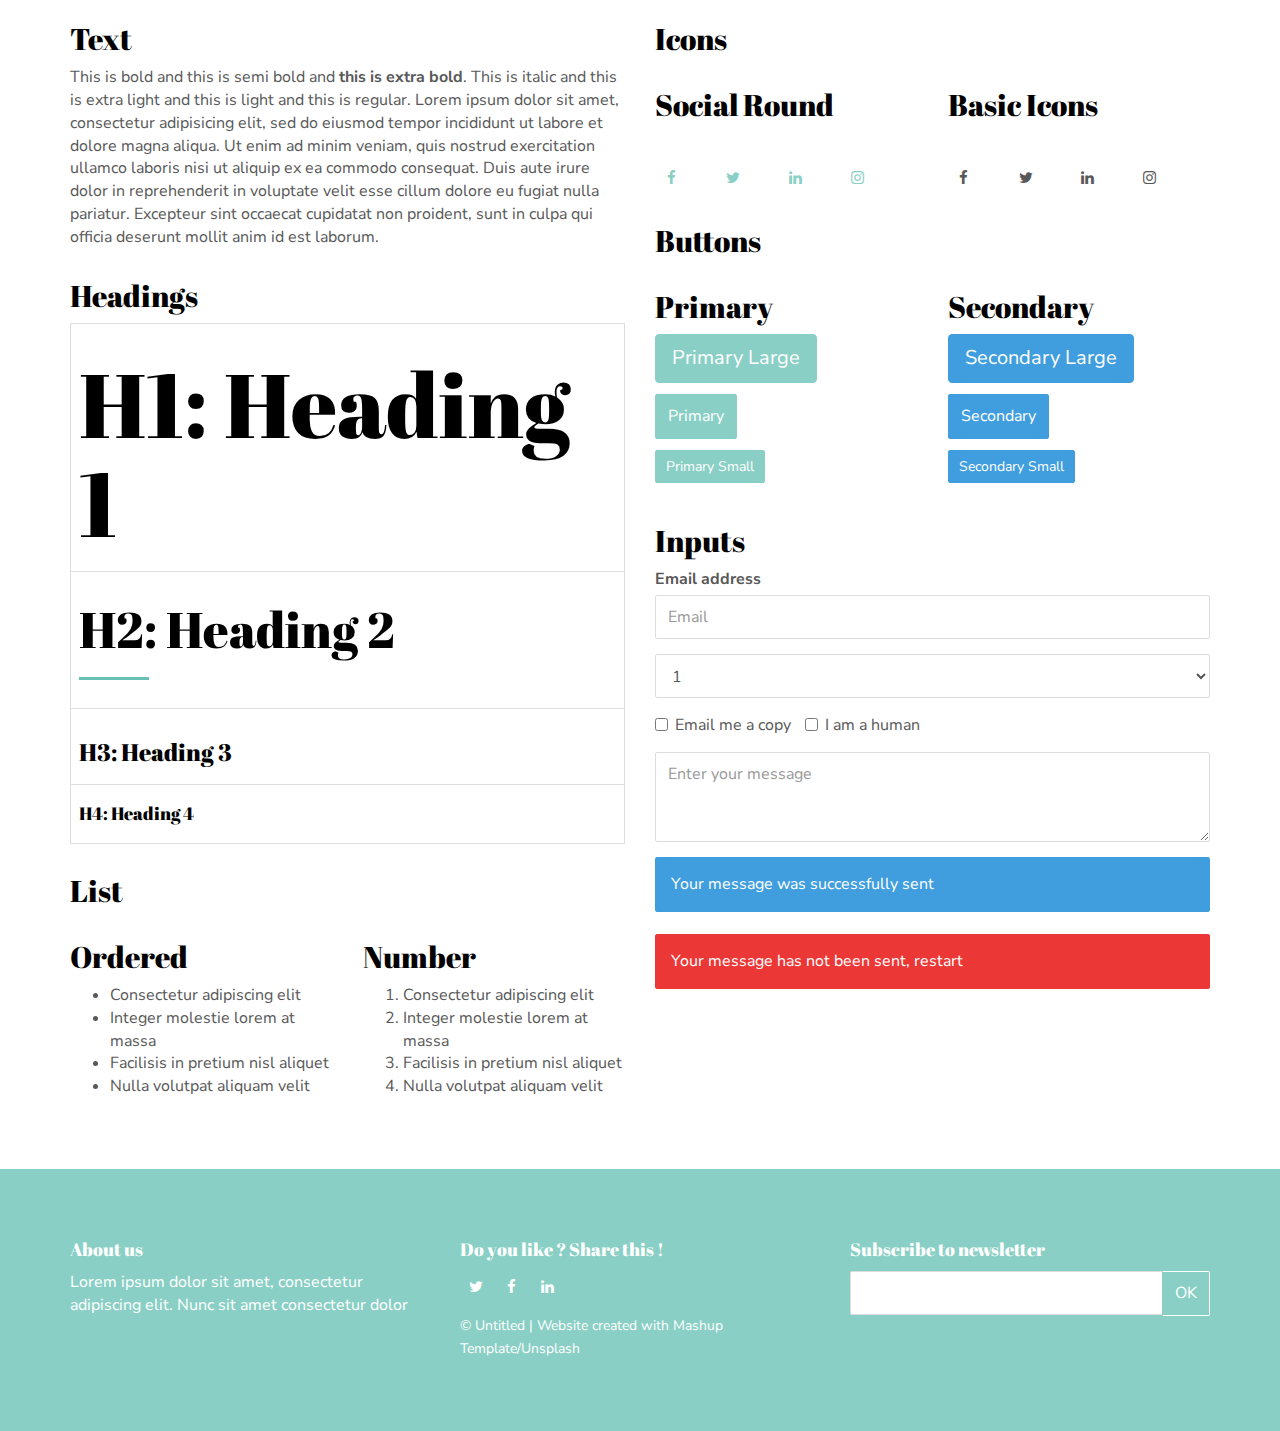
<file: components.html>
<!DOCTYPE html>
<html lang="en">

<head>
  <meta charset="UTF-8">
  <meta content="IE=edge" http-equiv="X-UA-Compatible">
  <meta content="width=device-width,initial-scale=1" name="viewport">
  <meta content="description" name="description">
  <meta name="google" content="notranslate" />
  <meta content="Mashup templates have been developped by Orson.io team" name="author">

  <!-- Disable tap highlight on IE -->
  <meta name="msapplication-tap-highlight" content="no">
  
  <link href="./assets/apple-touch-icon.png" rel="apple-touch-icon">
  <link href="./assets/favicon.ico" rel="icon">

  <title>Title page</title>  

<link href="./main.97292821.css" rel="stylesheet"></head>

<body>

 <!-- Add your content of header -->
<header>
  <nav class="navbar navbar-inverse navbar-fixed-top">
    <div class="container">
      <div class="navbar-header">
        <button type="button" class="navbar-toggle collapsed">
          <span class="sr-only">Toggle navigation</span>
          <span class="icon-bar"></span>
          <span class="icon-bar"></span>
          <span class="icon-bar"></span>
        </button>
      </div>

      <div class="navbar-collapse">
        <button type="button" class="close" aria-label="Close"><span aria-hidden="true">&times;</span></button>
        <ul class="nav navbar-nav navbar-right">
            <li><a href="./index.html#contact-section-container" title="" class="anchor-link">Contact Us</a></li>
            <li>
                <p>
                    <a href="./components.html" class="btn btn-default navbar-btn" >Components</a>
                </p>
            </li>


        </ul>

      </div>
    </div>
  </nav>
</header>



<!-- Add your site or app content here -->
  <div class="container">
    <div class="row">
      <div class="col-xs-12 col-md-6">

        <div class="template-example">
          <h2 class="template-title-example">Text</h2>
          <p>This is bold and this is semi bold and <b>this is extra bold</b>. This is italic and this is extra light and this is light
          and this is regular. Lorem ipsum dolor sit amet, consectetur adipisicing elit, sed do eiusmod
          tempor incididunt ut labore et dolore magna aliqua. Ut enim ad minim veniam,
          quis nostrud exercitation ullamco laboris nisi ut aliquip ex ea commodo
          consequat. Duis aute irure dolor in reprehenderit in voluptate velit esse
          cillum dolore eu fugiat nulla pariatur. Excepteur sint occaecat cupidatat non
          proident, sunt in culpa qui officia deserunt mollit anim id est laborum.
          </p>
        </div>

        <div class="template-example">
          <h2 class="template-title-example">Headings</h2>
          
          <table class="table table-bordered">
            <tr><td><h1>H1: Heading 1</h1></td></tr>
            <tr><td><h2>H2: Heading 2</h2></td></tr>
            <tr><td><h3>H3: Heading 3</h3></td></tr>
            <tr><td><h4>H4: Heading 4</h4></td></tr>
          </table>
        </div>

        <div class="template-example">
          <h2 class="template-title-example">List</h2>
          <div class="row">
            <div class="col-md-6">
              <h3 class="template-title-example">Ordered</h3>
              <ul>
                <li>Consectetur adipiscing elit</li>
                <li>Integer molestie lorem at massa</li>
                <li>Facilisis in pretium nisl aliquet</li>
                <li>Nulla volutpat aliquam velit</li>
              </ul>
            </div>
            <div class="col-md-6">
              <h3 class="template-title-example">Number</h3>
              <ol>
                <li>Consectetur adipiscing elit</li>
                <li>Integer molestie lorem at massa</li>
                <li>Facilisis in pretium nisl aliquet</li>
                <li>Nulla volutpat aliquam velit</li>
              </ol>
            </div>
          </div>
        </div>

        
      </div>

      <div class="col-xs-12 col-md-6">
        <div class="template-example">
          <h2 class="template-title-example">Icons</h2>
          
          <div class="row">
            <div class="col-md-6">
              <h3 class="template-title-example">Social Round</h2>
              <ul class="list-icons">
                <li>
                  <a href="" class="social-round-icon fa-icon">
                    <i class="fa fa-facebook"></i>
                  </a>
                </li>
                <li>
                  <a href="" class="social-round-icon fa-icon">
                    <i class="fa fa-twitter"></i>
                  </a>
                </li>
                <li>
                  <a href="" class="social-round-icon fa-icon">
                    <i class="fa fa-linkedin"></i>
                  </a>
                </li>
                <li>
                  <a href="" class="social-round-icon fa-icon">
                    <i class="fa fa-instagram"></i>
                  </a>
                </li>
              </ul>
            </div>
            <div class="col-md-6">
               <h3 class="template-title-example">Basic Icons</h2>
                <ul class="list-icons">
                  <li>
                    <span class="fa-icon">
                      <i class="fa fa-facebook"></i>
                    </span>
                  </li>
                  <li>
                    <span class="fa-icon">
                      <i class="fa fa-twitter"></i>
                    </span>
                  </li>
                  <li>
                    <span class="fa-icon">
                      <i class="fa fa-linkedin"></i>
                    </span>
                  </li>
                  <li>
                    <span class="fa-icon">
                      <i class="fa fa-instagram"></i>
                    </span>
                  </li>
                </ul>
            </div>
          </div>
        </div>

        <div class="template-example">
          <h2 class="template-title-example">Buttons</h2>
          <div class="row">
            <div class="col-md-6">
              <h3 class="template-title-example">Primary</h2>
              <div class="row">
                  <div class="col-md-6">
                  <p><a href="" class="btn btn-primary btn-lg">Primary Large</a></p>
                  <p><a href="" class="btn btn-primary">Primary </a></p>
                  <p><a href="" class="btn btn-primary btn-sm">Primary Small</a></p>
                </div>
              </div>

            </div>

            <div class="col-md-6">
              <h3 class="template-title-example">Secondary</h2>
              <div class="row">
                  <div class="col-md-6">
                  <p><a href="" class="btn btn-info btn-lg">Secondary Large</a></p>
                  <p><a href="" class="btn btn-info">Secondary </a></p>
                  <p><a href="" class="btn btn-info btn-sm">Secondary Small</a></p>
                </div>
              </div>
            </div>
          </div>
        </div>
        
        <div class="template-example">
          <h2 class="template-title-example">Inputs</h2>

            <div class="form-group">
              <label for="exampleInputEmail1">Email address</label>
              <input type="email" class="form-control" id="exampleInputEmail1" placeholder="Email">
            </div>

            <div class="form-group">
              <select class="form-control">
                <option>1</option>
                <option>2</option>
                <option>3</option>
                <option>4</option>
                <option>5</option>
              </select>
            </div>

            <div class="form-group">
              <label class="checkbox-inline">
                <input 
                type="checkbox" id="inlineCheckbox1" value="option1"> Email me a copy
              </label>
              <label class="checkbox-inline">
                <input type="checkbox" id="inlineCheckbox2" value="option2"> I am a human
              </label>
            </div>

            <div class="form-group">
              <textarea class="form-control" rows="3" placeholder="Enter your message"></textarea>
            </div>
            
            <div class="alert alert-success" role="alert">Your message was successfully sent</div>
            <div class="alert alert-danger" role="alert">Your message has not been sent, restart</div>
        </div>




      </div>
    </div>
  </div>

<footer class="footer-container white-text-container">
    <div class="container">
        <div class="row">
                <div class="col-md-4">
                    <h4>About us</h4>
                    <p>Lorem ipsum dolor sit amet, consectetur adipiscing elit. Nunc sit amet consectetur dolor</p>
                </div>

                <div class="col-md-4">
                    <h4>Do you like ? Share this !</h4>
                    <div>
                        <p>
                            <a href="https://www.twitter.com" class="fa-icon" title="">
                        <i class="fa fa-twitter" aria-hidden="true"></i>
                        </a>
                            <a href="https://www.facebook.com" class="fa-icon" title="">
                                <i class="fa fa-facebook" aria-hidden="true"></i>
                            </a>
                            <a href="https://www.linkedin.com" class="fa-icon" title="">
                                <i class="fa fa-linkedin" aria-hidden="true"></i>
                            </a>
                        </p>
                    </div>
                    <div>
                        <p><small>© Untitled | Website created with <a href="http://www.mashup-template.com/" title="Create website with free html template">Mashup Template</a>/<a href="https://www.unsplash.com/" title="Beautiful Free Images">Unsplash</a></small></p>
                    </div>

                </div>

                <div class="col-md-4">
                        
                    <h4>Subscribe to newsletter</h4>
                    
                    <div class="form-group">
                        <div class="input-group">
                            <input type="text" class="form-control footer-input-text">
                            <div class="input-group-btn">
                                <button type="button" class="btn btn-default btn-newsletter ">OK</button>
                            </div>
                        </div>
                        
                        
                    </div>
                </div>
        </div>
    </div>
</footer>

<script>
document.addEventListener("DOMContentLoaded", function (event) {
  navbarToggleSidebar();
});
</script>
<script type="text/javascript" src="./main.faaf51f9.js"></script>
</file>
<file: main.97292821.css>
@import url(https://fonts.googleapis.com/css?family=Abril+Fatface|Lato|Nunito+Sans:400,600);
@import url(https://maxcdn.bootstrapcdn.com/font-awesome/4.7.0/css/font-awesome.min.css);
/*!
 * Bootstrap v3.3.7 (http://getbootstrap.com)
 * Copyright 2011-2016 Twitter, Inc.
 * Licensed under MIT (https://github.com/twbs/bootstrap/blob/master/LICENSE)
 */

/*! normalize.css v3.0.3 | MIT License | github.com/necolas/normalize.css */

html {
    font-family: sans-serif;
    -ms-text-size-adjust: 100%;
    -webkit-text-size-adjust: 100%
}

body {
    margin: 0
}

article, aside, details, figcaption, figure, footer, header, hgroup, main, menu, nav, section, summary {
    display: block
}

audio, canvas, progress, video {
    display: inline-block;
    vertical-align: baseline
}

audio:not([controls]) {
    display: none;
    height: 0
}

[hidden], template {
    display: none
}

a {
    background-color: transparent
}

a:active, a:hover {
    outline: 0
}

abbr[title] {
    border-bottom: 1px dotted
}

b, strong {
    font-weight: 700
}

dfn {
    font-style: italic
}

h1 {
    font-size: 2em;
    margin: .67em 0
}

mark {
    background: #ff0;
    color: #000
}

small {
    font-size: 80%
}

sub, sup {
    font-size: 75%;
    line-height: 0;
    position: relative;
    vertical-align: baseline
}

sup {
    top: -.5em
}

sub {
    bottom: -.25em
}

img {
    border: 0
}

svg:not(:root) {
    overflow: hidden
}

figure {
    margin: 1em 40px
}

hr {
    box-sizing: content-box;
    height: 0
}

pre {
    overflow: auto
}

code, kbd, pre, samp {
    font-family: monospace, monospace;
    font-size: 1em
}

button, input, optgroup, select, textarea {
    color: inherit;
    font: inherit;
    margin: 0
}

button {
    overflow: visible
}

button, select {
    text-transform: none
}

button, html input[type=button], input[type=reset], input[type=submit] {
    -webkit-appearance: button;
    cursor: pointer
}

button[disabled], html input[disabled] {
    cursor: default
}

button::-moz-focus-inner, input::-moz-focus-inner {
    border: 0;
    padding: 0
}

input {
    line-height: normal
}

input[type=checkbox], input[type=radio] {
    box-sizing: border-box;
    padding: 0
}

input[type=number]::-webkit-inner-spin-button, input[type=number]::-webkit-outer-spin-button {
    height: auto
}

input[type=search] {
    -webkit-appearance: textfield;
    box-sizing: content-box
}

input[type=search]::-webkit-search-cancel-button, input[type=search]::-webkit-search-decoration {
    -webkit-appearance: none
}

fieldset {
    border: 1px solid silver;
    margin: 0 2px;
    padding: .35em .625em .75em
}

textarea {
    overflow: auto
}

optgroup {
    font-weight: 700
}

table {
    border-collapse: collapse;
    border-spacing: 0
}

td, th {
    padding: 0
}

/*! Source: https://github.com/h5bp/html5-boilerplate/blob/master/src/css/main.css */

@media print {
    *, :after, :before {
        background: transparent!important;
        color: #000!important;
        box-shadow: none!important;
        text-shadow: none!important
    }
    a, a:visited {
        text-decoration: underline
    }
    a[href]:after {
        content: " (" attr(href) ")"
    }
    abbr[title]:after {
        content: " (" attr(title) ")"
    }
    a[href^="#"]:after, a[href^="javascript:"]:after {
        content: ""
    }
    blockquote, pre {
        border: 1px solid #999;
        page-break-inside: avoid
    }
    thead {
        display: table-header-group
    }
    img, tr {
        page-break-inside: avoid
    }
    img {
        max-width: 100%!important
    }
    h2, h3, p {
        orphans: 3;
        widows: 3
    }
    h2, h3 {
        page-break-after: avoid
    }
    .navbar {
        display: none
    }
    .btn>.caret, .dropup>.btn>.caret {
        border-top-color: #000!important
    }
    .label {
        border: 1px solid #000
    }
    .table {
        border-collapse: collapse!important
    }
    .table td, .table th {
        background-color: #fff!important
    }
    .table-bordered td, .table-bordered th {
        border: 1px solid #ddd!important
    }
}

*, :after, :before {
    -webkit-box-sizing: border-box;
    -moz-box-sizing: border-box;
    box-sizing: border-box
}

html {
    font-size: 10px;
    -webkit-tap-highlight-color: transparent
}

body {
    font-family: Nunito Sans, Helvetica, Arial, sans-serif;
    font-size: 16px;
    line-height: 1.42857;
    color: #585858;
    background-color: #fff
}

button, input, select, textarea {
    font-family: inherit;
    font-size: inherit;
    line-height: inherit
}

a {
    color: #8acfc5;
    text-decoration: none
}

a:focus, a:hover {
    color: #54b9aa;
    text-decoration: underline
}

a:focus {
    outline: 5px auto -webkit-focus-ring-color;
    outline-offset: -2px
}

figure {
    margin: 0
}

img {
    vertical-align: middle
}

.img-responsive {
    display: block;
    max-width: 100%;
    height: auto
}

.img-rounded {
    border-radius: 4px
}

.img-thumbnail {
    padding: 4px;
    line-height: 1.42857;
    background-color: #fff;
    border: 1px solid #ddd;
    border-radius: 2px;
    -webkit-transition: all .2s ease-in-out;
    -o-transition: all .2s ease-in-out;
    transition: all .2s ease-in-out;
    display: inline-block;
    max-width: 100%;
    height: auto
}

.img-circle {
    border-radius: 50%
}

hr {
    margin-top: 22px;
    margin-bottom: 22px;
    border: 0;
    border-top: 1px solid #eee
}

.sr-only {
    position: absolute;
    width: 1px;
    height: 1px;
    margin: -1px;
    padding: 0;
    overflow: hidden;
    clip: rect(0, 0, 0, 0);
    border: 0
}

.sr-only-focusable:active, .sr-only-focusable:focus {
    position: static;
    width: auto;
    height: auto;
    margin: 0;
    overflow: visible;
    clip: auto
}

[role=button] {
    cursor: pointer
}

.h1, .h2, .h3, .h4, .h5, .h6, h1, h2, h3, h4, h5, h6 {
    font-family: Abril Fatface, Times New Roman, Times, serif;
    font-weight: 500;
    line-height: 1.1;
    color: #000
}

.h1 .small, .h1 small, .h2 .small, .h2 small, .h3 .small, .h3 small, .h4 .small, .h4 small, .h5 .small, .h5 small, .h6 .small, .h6 small, h1 .small, h1 small, h2 .small, h2 small, h3 .small, h3 small, h4 .small, h4 small, h5 .small, h5 small, h6 .small, h6 small {
    font-weight: 400;
    line-height: 1;
    color: #777
}

.h1, .h2, .h3, h1, h2, h3 {
    margin-top: 22px;
    margin-bottom: 11px
}

.h1 .small, .h1 small, .h2 .small, .h2 small, .h3 .small, .h3 small, h1 .small, h1 small, h2 .small, h2 small, h3 .small, h3 small {
    font-size: 65%
}

.h4, .h5, .h6, h4, h5, h6 {
    margin-top: 11px;
    margin-bottom: 11px
}

.h4 .small, .h4 small, .h5 .small, .h5 small, .h6 .small, .h6 small, h4 .small, h4 small, h5 .small, h5 small, h6 .small, h6 small {
    font-size: 75%
}

.h1, h1 {
    font-size: 90px
}

.h2, h2 {
    font-size: 50px
}

.h3, h3 {
    font-size: 24px
}

.h4, .h5, h4, h5 {
    font-size: 18px
}

.h6, h6 {
    font-size: 16px
}

p {
    margin: 0 0 11px
}

.lead {
    margin-bottom: 22px;
    font-size: 18px;
    font-weight: 300;
    line-height: 1.4
}

@media (min-width:768px) {
    .lead {
        font-size: 24px
    }
}

.small, small {
    font-size: 87%
}

.mark, mark {
    background-color: #fcf8e3;
    padding: .2em
}

.text-left {
    text-align: left
}

.text-right {
    text-align: right
}

.text-center {
    text-align: center
}

.text-justify {
    text-align: justify
}

.text-nowrap {
    white-space: nowrap
}

.text-lowercase {
    text-transform: lowercase
}

.initialism, .text-uppercase {
    text-transform: uppercase
}

.text-capitalize {
    text-transform: capitalize
}

.text-muted {
    color: #777
}

.text-primary {
    color: #8acfc5
}

a.text-primary:focus, a.text-primary:hover {
    color: #66c0b3
}

.text-success {
    color: #fff
}

a.text-success:focus, a.text-success:hover {
    color: #e6e6e6
}

.text-info {
    color: #31708f
}

a.text-info:focus, a.text-info:hover {
    color: #245269
}

.text-warning {
    color: #8a6d3b
}

a.text-warning:focus, a.text-warning:hover {
    color: #66512c
}

.text-danger {
    color: #fff
}

a.text-danger:focus, a.text-danger:hover {
    color: #e6e6e6
}

.bg-primary {
    color: #fff;
    background-color: #8acfc5
}

a.bg-primary:focus, a.bg-primary:hover {
    background-color: #66c0b3
}

.bg-success {
    background-color: #409ede
}

a.bg-success:focus, a.bg-success:hover {
    background-color: #2385c8
}

.bg-info {
    background-color: #d9edf7
}

a.bg-info:focus, a.bg-info:hover {
    background-color: #afd9ee
}

.bg-warning {
    background-color: #fcf8e3
}

a.bg-warning:focus, a.bg-warning:hover {
    background-color: #f7ecb5
}

.bg-danger {
    background-color: #ec3737
}

a.bg-danger:focus, a.bg-danger:hover {
    background-color: #db1515
}

.page-header {
    padding-bottom: 10px;
    margin: 44px 0 22px;
    border-bottom: 1px solid #eee
}

ol, ul {
    margin-top: 0;
    margin-bottom: 11px
}

ol ol, ol ul, ul ol, ul ul {
    margin-bottom: 0
}

.list-inline, .list-unstyled {
    padding-left: 0;
    list-style: none
}

.list-inline {
    margin-left: -5px
}

.list-inline>li {
    display: inline-block;
    padding-left: 5px;
    padding-right: 5px
}

dl {
    margin-top: 0;
    margin-bottom: 22px
}

dd, dt {
    line-height: 1.42857
}

dt {
    font-weight: 700
}

dd {
    margin-left: 0
}

.dl-horizontal dd:after, .dl-horizontal dd:before {
    content: " ";
    display: table
}

.dl-horizontal dd:after {
    clear: both
}

@media (min-width:768px) {
    .dl-horizontal dt {
        float: left;
        width: 160px;
        clear: left;
        text-align: right;
        overflow: hidden;
        text-overflow: ellipsis;
        white-space: nowrap
    }
    .dl-horizontal dd {
        margin-left: 180px
    }
}

abbr[data-original-title], abbr[title] {
    cursor: help;
    border-bottom: 1px dotted #777
}

.initialism {
    font-size: 90%
}

blockquote {
    padding: 11px 22px;
    margin: 0 0 22px;
    font-size: 20px;
    border-left: 5px solid #eee
}

blockquote ol:last-child, blockquote p:last-child, blockquote ul:last-child {
    margin-bottom: 0
}

blockquote .small, blockquote footer, blockquote small {
    display: block;
    font-size: 80%;
    line-height: 1.42857;
    color: #777
}

blockquote .small:before, blockquote footer:before, blockquote small:before {
    content: "\2014   \A0"
}

.blockquote-reverse, blockquote.pull-right {
    padding-right: 15px;
    padding-left: 0;
    border-right: 5px solid #eee;
    border-left: 0;
    text-align: right
}

.blockquote-reverse .small:before, .blockquote-reverse footer:before, .blockquote-reverse small:before, blockquote.pull-right .small:before, blockquote.pull-right footer:before, blockquote.pull-right small:before {
    content: ""
}

.blockquote-reverse .small:after, .blockquote-reverse footer:after, .blockquote-reverse small:after, blockquote.pull-right .small:after, blockquote.pull-right footer:after, blockquote.pull-right small:after {
    content: "\A0   \2014"
}

address {
    margin-bottom: 22px;
    font-style: normal;
    line-height: 1.42857
}

code, kbd, pre, samp {
    font-family: Menlo, Monaco, Consolas, Courier New, monospace
}

code {
    color: #c7254e;
    background-color: #f9f2f4
}

code, kbd {
    padding: 2px 4px;
    font-size: 90%;
    border-radius: 2px
}

kbd {
    color: #fff;
    background-color: #333;
    box-shadow: inset 0 -1px 0 rgba(0, 0, 0, .25)
}

kbd kbd {
    padding: 0;
    font-size: 100%;
    font-weight: 700;
    box-shadow: none
}

pre {
    display: block;
    padding: 10.5px;
    margin: 0 0 11px;
    font-size: 15px;
    line-height: 1.42857;
    word-break: break-all;
    word-wrap: break-word;
    color: #333;
    background-color: #f5f5f5;
    border: 1px solid #ccc;
    border-radius: 2px
}

pre code {
    padding: 0;
    font-size: inherit;
    color: inherit;
    white-space: pre-wrap;
    background-color: transparent;
    border-radius: 0
}

.pre-scrollable {
    max-height: 340px;
    overflow-y: scroll
}

.container {
    margin-right: auto;
    margin-left: auto;
    padding-left: 15px;
    padding-right: 15px
}

.container:after, .container:before {
    content: " ";
    display: table
}

.container:after {
    clear: both
}

@media (min-width:768px) {
    .container {
        width: 750px
    }
}

@media (min-width:992px) {
    .container {
        width: 970px
    }
}

@media (min-width:1200px) {
    .container {
        width: 1170px
    }
}

.container-fluid {
    margin-right: auto;
    margin-left: auto;
    padding-left: 15px;
    padding-right: 15px
}

.container-fluid:after, .container-fluid:before {
    content: " ";
    display: table
}

.container-fluid:after {
    clear: both
}

.row {
    margin-left: -15px;
    margin-right: -15px
}

.row:after, .row:before {
    content: " ";
    display: table
}

.row:after {
    clear: both
}

.col-lg-1, .col-lg-2, .col-lg-3, .col-lg-4, .col-lg-5, .col-lg-6, .col-lg-7, .col-lg-8, .col-lg-9, .col-lg-10, .col-lg-11, .col-lg-12, .col-md-1, .col-md-2, .col-md-3, .col-md-4, .col-md-5, .col-md-6, .col-md-7, .col-md-8, .col-md-9, .col-md-10, .col-md-11, .col-md-12, .col-sm-1, .col-sm-2, .col-sm-3, .col-sm-4, .col-sm-5, .col-sm-6, .col-sm-7, .col-sm-8, .col-sm-9, .col-sm-10, .col-sm-11, .col-sm-12, .col-xs-1, .col-xs-2, .col-xs-3, .col-xs-4, .col-xs-5, .col-xs-6, .col-xs-7, .col-xs-8, .col-xs-9, .col-xs-10, .col-xs-11, .col-xs-12 {
    position: relative;
    min-height: 1px;
    padding-left: 15px;
    padding-right: 15px
}

.col-xs-1, .col-xs-2, .col-xs-3, .col-xs-4, .col-xs-5, .col-xs-6, .col-xs-7, .col-xs-8, .col-xs-9, .col-xs-10, .col-xs-11, .col-xs-12 {
    float: left
}

.col-xs-1 {
    width: 8.33333%
}

.col-xs-2 {
    width: 16.66667%
}

.col-xs-3 {
    width: 25%
}

.col-xs-4 {
    width: 33.33333%
}

.col-xs-5 {
    width: 41.66667%
}

.col-xs-6 {
    width: 50%
}

.col-xs-7 {
    width: 58.33333%
}

.col-xs-8 {
    width: 66.66667%
}

.col-xs-9 {
    width: 75%
}

.col-xs-10 {
    width: 83.33333%
}

.col-xs-11 {
    width: 91.66667%
}

.col-xs-12 {
    width: 100%
}

.col-xs-pull-0 {
    right: auto
}

.col-xs-pull-1 {
    right: 8.33333%
}

.col-xs-pull-2 {
    right: 16.66667%
}

.col-xs-pull-3 {
    right: 25%
}

.col-xs-pull-4 {
    right: 33.33333%
}

.col-xs-pull-5 {
    right: 41.66667%
}

.col-xs-pull-6 {
    right: 50%
}

.col-xs-pull-7 {
    right: 58.33333%
}

.col-xs-pull-8 {
    right: 66.66667%
}

.col-xs-pull-9 {
    right: 75%
}

.col-xs-pull-10 {
    right: 83.33333%
}

.col-xs-pull-11 {
    right: 91.66667%
}

.col-xs-pull-12 {
    right: 100%
}

.col-xs-push-0 {
    left: auto
}

.col-xs-push-1 {
    left: 8.33333%
}

.col-xs-push-2 {
    left: 16.66667%
}

.col-xs-push-3 {
    left: 25%
}

.col-xs-push-4 {
    left: 33.33333%
}

.col-xs-push-5 {
    left: 41.66667%
}

.col-xs-push-6 {
    left: 50%
}

.col-xs-push-7 {
    left: 58.33333%
}

.col-xs-push-8 {
    left: 66.66667%
}

.col-xs-push-9 {
    left: 75%
}

.col-xs-push-10 {
    left: 83.33333%
}

.col-xs-push-11 {
    left: 91.66667%
}

.col-xs-push-12 {
    left: 100%
}

.col-xs-offset-0 {
    margin-left: 0
}

.col-xs-offset-1 {
    margin-left: 8.33333%
}

.col-xs-offset-2 {
    margin-left: 16.66667%
}

.col-xs-offset-3 {
    margin-left: 25%
}

.col-xs-offset-4 {
    margin-left: 33.33333%
}

.col-xs-offset-5 {
    margin-left: 41.66667%
}

.col-xs-offset-6 {
    margin-left: 50%
}

.col-xs-offset-7 {
    margin-left: 58.33333%
}

.col-xs-offset-8 {
    margin-left: 66.66667%
}

.col-xs-offset-9 {
    margin-left: 75%
}

.col-xs-offset-10 {
    margin-left: 83.33333%
}

.col-xs-offset-11 {
    margin-left: 91.66667%
}

.col-xs-offset-12 {
    margin-left: 100%
}

@media (min-width:768px) {
    .col-sm-1, .col-sm-2, .col-sm-3, .col-sm-4, .col-sm-5, .col-sm-6, .col-sm-7, .col-sm-8, .col-sm-9, .col-sm-10, .col-sm-11, .col-sm-12 {
        float: left
    }
    .col-sm-1 {
        width: 8.33333%
    }
    .col-sm-2 {
        width: 16.66667%
    }
    .col-sm-3 {
        width: 25%
    }
    .col-sm-4 {
        width: 33.33333%
    }
    .col-sm-5 {
        width: 41.66667%
    }
    .col-sm-6 {
        width: 50%
    }
    .col-sm-7 {
        width: 58.33333%
    }
    .col-sm-8 {
        width: 66.66667%
    }
    .col-sm-9 {
        width: 75%
    }
    .col-sm-10 {
        width: 83.33333%
    }
    .col-sm-11 {
        width: 91.66667%
    }
    .col-sm-12 {
        width: 100%
    }
    .col-sm-pull-0 {
        right: auto
    }
    .col-sm-pull-1 {
        right: 8.33333%
    }
    .col-sm-pull-2 {
        right: 16.66667%
    }
    .col-sm-pull-3 {
        right: 25%
    }
    .col-sm-pull-4 {
        right: 33.33333%
    }
    .col-sm-pull-5 {
        right: 41.66667%
    }
    .col-sm-pull-6 {
        right: 50%
    }
    .col-sm-pull-7 {
        right: 58.33333%
    }
    .col-sm-pull-8 {
        right: 66.66667%
    }
    .col-sm-pull-9 {
        right: 75%
    }
    .col-sm-pull-10 {
        right: 83.33333%
    }
    .col-sm-pull-11 {
        right: 91.66667%
    }
    .col-sm-pull-12 {
        right: 100%
    }
    .col-sm-push-0 {
        left: auto
    }
    .col-sm-push-1 {
        left: 8.33333%
    }
    .col-sm-push-2 {
        left: 16.66667%
    }
    .col-sm-push-3 {
        left: 25%
    }
    .col-sm-push-4 {
        left: 33.33333%
    }
    .col-sm-push-5 {
        left: 41.66667%
    }
    .col-sm-push-6 {
        left: 50%
    }
    .col-sm-push-7 {
        left: 58.33333%
    }
    .col-sm-push-8 {
        left: 66.66667%
    }
    .col-sm-push-9 {
        left: 75%
    }
    .col-sm-push-10 {
        left: 83.33333%
    }
    .col-sm-push-11 {
        left: 91.66667%
    }
    .col-sm-push-12 {
        left: 100%
    }
    .col-sm-offset-0 {
        margin-left: 0
    }
    .col-sm-offset-1 {
        margin-left: 8.33333%
    }
    .col-sm-offset-2 {
        margin-left: 16.66667%
    }
    .col-sm-offset-3 {
        margin-left: 25%
    }
    .col-sm-offset-4 {
        margin-left: 33.33333%
    }
    .col-sm-offset-5 {
        margin-left: 41.66667%
    }
    .col-sm-offset-6 {
        margin-left: 50%
    }
    .col-sm-offset-7 {
        margin-left: 58.33333%
    }
    .col-sm-offset-8 {
        margin-left: 66.66667%
    }
    .col-sm-offset-9 {
        margin-left: 75%
    }
    .col-sm-offset-10 {
        margin-left: 83.33333%
    }
    .col-sm-offset-11 {
        margin-left: 91.66667%
    }
    .col-sm-offset-12 {
        margin-left: 100%
    }
}

@media (min-width:992px) {
    .col-md-1, .col-md-2, .col-md-3, .col-md-4, .col-md-5, .col-md-6, .col-md-7, .col-md-8, .col-md-9, .col-md-10, .col-md-11, .col-md-12 {
        float: left
    }
    .col-md-1 {
        width: 8.33333%
    }
    .col-md-2 {
        width: 16.66667%
    }
    .col-md-3 {
        width: 25%
    }
    .col-md-4 {
        width: 33.33333%
    }
    .col-md-5 {
        width: 41.66667%
    }
    .col-md-6 {
        width: 50%
    }
    .col-md-7 {
        width: 58.33333%
    }
    .col-md-8 {
        width: 66.66667%
    }
    .col-md-9 {
        width: 75%
    }
    .col-md-10 {
        width: 83.33333%
    }
    .col-md-11 {
        width: 91.66667%
    }
    .col-md-12 {
        width: 100%
    }
    .col-md-pull-0 {
        right: auto
    }
    .col-md-pull-1 {
        right: 8.33333%
    }
    .col-md-pull-2 {
        right: 16.66667%
    }
    .col-md-pull-3 {
        right: 25%
    }
    .col-md-pull-4 {
        right: 33.33333%
    }
    .col-md-pull-5 {
        right: 41.66667%
    }
    .col-md-pull-6 {
        right: 50%
    }
    .col-md-pull-7 {
        right: 58.33333%
    }
    .col-md-pull-8 {
        right: 66.66667%
    }
    .col-md-pull-9 {
        right: 75%
    }
    .col-md-pull-10 {
        right: 83.33333%
    }
    .col-md-pull-11 {
        right: 91.66667%
    }
    .col-md-pull-12 {
        right: 100%
    }
    .col-md-push-0 {
        left: auto
    }
    .col-md-push-1 {
        left: 8.33333%
    }
    .col-md-push-2 {
        left: 16.66667%
    }
    .col-md-push-3 {
        left: 25%
    }
    .col-md-push-4 {
        left: 33.33333%
    }
    .col-md-push-5 {
        left: 41.66667%
    }
    .col-md-push-6 {
        left: 50%
    }
    .col-md-push-7 {
        left: 58.33333%
    }
    .col-md-push-8 {
        left: 66.66667%
    }
    .col-md-push-9 {
        left: 75%
    }
    .col-md-push-10 {
        left: 83.33333%
    }
    .col-md-push-11 {
        left: 91.66667%
    }
    .col-md-push-12 {
        left: 100%
    }
    .col-md-offset-0 {
        margin-left: 0
    }
    .col-md-offset-1 {
        margin-left: 8.33333%
    }
    .col-md-offset-2 {
        margin-left: 16.66667%
    }
    .col-md-offset-3 {
        margin-left: 25%
    }
    .col-md-offset-4 {
        margin-left: 33.33333%
    }
    .col-md-offset-5 {
        margin-left: 41.66667%
    }
    .col-md-offset-6 {
        margin-left: 50%
    }
    .col-md-offset-7 {
        margin-left: 58.33333%
    }
    .col-md-offset-8 {
        margin-left: 66.66667%
    }
    .col-md-offset-9 {
        margin-left: 75%
    }
    .col-md-offset-10 {
        margin-left: 83.33333%
    }
    .col-md-offset-11 {
        margin-left: 91.66667%
    }
    .col-md-offset-12 {
        margin-left: 100%
    }
}

@media (min-width:1200px) {
    .col-lg-1, .col-lg-2, .col-lg-3, .col-lg-4, .col-lg-5, .col-lg-6, .col-lg-7, .col-lg-8, .col-lg-9, .col-lg-10, .col-lg-11, .col-lg-12 {
        float: left
    }
    .col-lg-1 {
        width: 8.33333%
    }
    .col-lg-2 {
        width: 16.66667%
    }
    .col-lg-3 {
        width: 25%
    }
    .col-lg-4 {
        width: 33.33333%
    }
    .col-lg-5 {
        width: 41.66667%
    }
    .col-lg-6 {
        width: 50%
    }
    .col-lg-7 {
        width: 58.33333%
    }
    .col-lg-8 {
        width: 66.66667%
    }
    .col-lg-9 {
        width: 75%
    }
    .col-lg-10 {
        width: 83.33333%
    }
    .col-lg-11 {
        width: 91.66667%
    }
    .col-lg-12 {
        width: 100%
    }
    .col-lg-pull-0 {
        right: auto
    }
    .col-lg-pull-1 {
        right: 8.33333%
    }
    .col-lg-pull-2 {
        right: 16.66667%
    }
    .col-lg-pull-3 {
        right: 25%
    }
    .col-lg-pull-4 {
        right: 33.33333%
    }
    .col-lg-pull-5 {
        right: 41.66667%
    }
    .col-lg-pull-6 {
        right: 50%
    }
    .col-lg-pull-7 {
        right: 58.33333%
    }
    .col-lg-pull-8 {
        right: 66.66667%
    }
    .col-lg-pull-9 {
        right: 75%
    }
    .col-lg-pull-10 {
        right: 83.33333%
    }
    .col-lg-pull-11 {
        right: 91.66667%
    }
    .col-lg-pull-12 {
        right: 100%
    }
    .col-lg-push-0 {
        left: auto
    }
    .col-lg-push-1 {
        left: 8.33333%
    }
    .col-lg-push-2 {
        left: 16.66667%
    }
    .col-lg-push-3 {
        left: 25%
    }
    .col-lg-push-4 {
        left: 33.33333%
    }
    .col-lg-push-5 {
        left: 41.66667%
    }
    .col-lg-push-6 {
        left: 50%
    }
    .col-lg-push-7 {
        left: 58.33333%
    }
    .col-lg-push-8 {
        left: 66.66667%
    }
    .col-lg-push-9 {
        left: 75%
    }
    .col-lg-push-10 {
        left: 83.33333%
    }
    .col-lg-push-11 {
        left: 91.66667%
    }
    .col-lg-push-12 {
        left: 100%
    }
    .col-lg-offset-0 {
        margin-left: 0
    }
    .col-lg-offset-1 {
        margin-left: 8.33333%
    }
    .col-lg-offset-2 {
        margin-left: 16.66667%
    }
    .col-lg-offset-3 {
        margin-left: 25%
    }
    .col-lg-offset-4 {
        margin-left: 33.33333%
    }
    .col-lg-offset-5 {
        margin-left: 41.66667%
    }
    .col-lg-offset-6 {
        margin-left: 50%
    }
    .col-lg-offset-7 {
        margin-left: 58.33333%
    }
    .col-lg-offset-8 {
        margin-left: 66.66667%
    }
    .col-lg-offset-9 {
        margin-left: 75%
    }
    .col-lg-offset-10 {
        margin-left: 83.33333%
    }
    .col-lg-offset-11 {
        margin-left: 91.66667%
    }
    .col-lg-offset-12 {
        margin-left: 100%
    }
}

table {
    background-color: transparent
}

caption {
    padding-top: 8px;
    padding-bottom: 8px;
    color: #777
}

caption, th {
    text-align: left
}

.table {
    width: 100%;
    max-width: 100%;
    margin-bottom: 22px
}

.table>tbody>tr>td, .table>tbody>tr>th, .table>tfoot>tr>td, .table>tfoot>tr>th, .table>thead>tr>td, .table>thead>tr>th {
    padding: 8px;
    line-height: 1.42857;
    vertical-align: top;
    border-top: 1px solid #ddd
}

.table>thead>tr>th {
    vertical-align: bottom;
    border-bottom: 2px solid #ddd
}

.table>caption+thead>tr:first-child>td, .table>caption+thead>tr:first-child>th, .table>colgroup+thead>tr:first-child>td, .table>colgroup+thead>tr:first-child>th, .table>thead:first-child>tr:first-child>td, .table>thead:first-child>tr:first-child>th {
    border-top: 0
}

.table>tbody+tbody {
    border-top: 2px solid #ddd
}

.table .table {
    background-color: #fff
}

.table-condensed>tbody>tr>td, .table-condensed>tbody>tr>th, .table-condensed>tfoot>tr>td, .table-condensed>tfoot>tr>th, .table-condensed>thead>tr>td, .table-condensed>thead>tr>th {
    padding: 5px
}

.table-bordered, .table-bordered>tbody>tr>td, .table-bordered>tbody>tr>th, .table-bordered>tfoot>tr>td, .table-bordered>tfoot>tr>th, .table-bordered>thead>tr>td, .table-bordered>thead>tr>th {
    border: 1px solid #ddd
}

.table-bordered>thead>tr>td, .table-bordered>thead>tr>th {
    border-bottom-width: 2px
}

.table-striped>tbody>tr:nth-of-type(odd) {
    background-color: #f9f9f9
}

.table-hover>tbody>tr:hover {
    background-color: #f5f5f5
}

table col[class*=col-] {
    position: static;
    float: none;
    display: table-column
}

table td[class*=col-], table th[class*=col-] {
    position: static;
    float: none;
    display: table-cell
}

.table>tbody>tr.active>td, .table>tbody>tr.active>th, .table>tbody>tr>td.active, .table>tbody>tr>th.active, .table>tfoot>tr.active>td, .table>tfoot>tr.active>th, .table>tfoot>tr>td.active, .table>tfoot>tr>th.active, .table>thead>tr.active>td, .table>thead>tr.active>th, .table>thead>tr>td.active, .table>thead>tr>th.active {
    background-color: #f5f5f5
}

.table-hover>tbody>tr.active:hover>td, .table-hover>tbody>tr.active:hover>th, .table-hover>tbody>tr:hover>.active, .table-hover>tbody>tr>td.active:hover, .table-hover>tbody>tr>th.active:hover {
    background-color: #e8e8e8
}

.table>tbody>tr.success>td, .table>tbody>tr.success>th, .table>tbody>tr>td.success, .table>tbody>tr>th.success, .table>tfoot>tr.success>td, .table>tfoot>tr.success>th, .table>tfoot>tr>td.success, .table>tfoot>tr>th.success, .table>thead>tr.success>td, .table>thead>tr.success>th, .table>thead>tr>td.success, .table>thead>tr>th.success {
    background-color: #409ede
}

.table-hover>tbody>tr.success:hover>td, .table-hover>tbody>tr.success:hover>th, .table-hover>tbody>tr:hover>.success, .table-hover>tbody>tr>td.success:hover, .table-hover>tbody>tr>th.success:hover {
    background-color: #2a93da
}

.table>tbody>tr.info>td, .table>tbody>tr.info>th, .table>tbody>tr>td.info, .table>tbody>tr>th.info, .table>tfoot>tr.info>td, .table>tfoot>tr.info>th, .table>tfoot>tr>td.info, .table>tfoot>tr>th.info, .table>thead>tr.info>td, .table>thead>tr.info>th, .table>thead>tr>td.info, .table>thead>tr>th.info {
    background-color: #d9edf7
}

.table-hover>tbody>tr.info:hover>td, .table-hover>tbody>tr.info:hover>th, .table-hover>tbody>tr:hover>.info, .table-hover>tbody>tr>td.info:hover, .table-hover>tbody>tr>th.info:hover {
    background-color: #c4e3f3
}

.table>tbody>tr.warning>td, .table>tbody>tr.warning>th, .table>tbody>tr>td.warning, .table>tbody>tr>th.warning, .table>tfoot>tr.warning>td, .table>tfoot>tr.warning>th, .table>tfoot>tr>td.warning, .table>tfoot>tr>th.warning, .table>thead>tr.warning>td, .table>thead>tr.warning>th, .table>thead>tr>td.warning, .table>thead>tr>th.warning {
    background-color: #fcf8e3
}

.table-hover>tbody>tr.warning:hover>td, .table-hover>tbody>tr.warning:hover>th, .table-hover>tbody>tr:hover>.warning, .table-hover>tbody>tr>td.warning:hover, .table-hover>tbody>tr>th.warning:hover {
    background-color: #faf2cc
}

.table>tbody>tr.danger>td, .table>tbody>tr.danger>th, .table>tbody>tr>td.danger, .table>tbody>tr>th.danger, .table>tfoot>tr.danger>td, .table>tfoot>tr.danger>th, .table>tfoot>tr>td.danger, .table>tfoot>tr>th.danger, .table>thead>tr.danger>td, .table>thead>tr.danger>th, .table>thead>tr>td.danger, .table>thead>tr>th.danger {
    background-color: #ec3737
}

.table-hover>tbody>tr.danger:hover>td, .table-hover>tbody>tr.danger:hover>th, .table-hover>tbody>tr:hover>.danger, .table-hover>tbody>tr>td.danger:hover, .table-hover>tbody>tr>th.danger:hover {
    background-color: #ea2020
}

.table-responsive {
    overflow-x: auto;
    min-height: .01%
}

@media screen and (max-width:767px) {
    .table-responsive {
        width: 100%;
        margin-bottom: 16.5px;
        overflow-y: hidden;
        -ms-overflow-style: -ms-autohiding-scrollbar;
        border: 1px solid #ddd
    }
    .table-responsive>.table {
        margin-bottom: 0
    }
    .table-responsive>.table>tbody>tr>td, .table-responsive>.table>tbody>tr>th, .table-responsive>.table>tfoot>tr>td, .table-responsive>.table>tfoot>tr>th, .table-responsive>.table>thead>tr>td, .table-responsive>.table>thead>tr>th {
        white-space: nowrap
    }
    .table-responsive>.table-bordered {
        border: 0
    }
    .table-responsive>.table-bordered>tbody>tr>td:first-child, .table-responsive>.table-bordered>tbody>tr>th:first-child, .table-responsive>.table-bordered>tfoot>tr>td:first-child, .table-responsive>.table-bordered>tfoot>tr>th:first-child, .table-responsive>.table-bordered>thead>tr>td:first-child, .table-responsive>.table-bordered>thead>tr>th:first-child {
        border-left: 0
    }
    .table-responsive>.table-bordered>tbody>tr>td:last-child, .table-responsive>.table-bordered>tbody>tr>th:last-child, .table-responsive>.table-bordered>tfoot>tr>td:last-child, .table-responsive>.table-bordered>tfoot>tr>th:last-child, .table-responsive>.table-bordered>thead>tr>td:last-child, .table-responsive>.table-bordered>thead>tr>th:last-child {
        border-right: 0
    }
    .table-responsive>.table-bordered>tbody>tr:last-child>td, .table-responsive>.table-bordered>tbody>tr:last-child>th, .table-responsive>.table-bordered>tfoot>tr:last-child>td, .table-responsive>.table-bordered>tfoot>tr:last-child>th {
        border-bottom: 0
    }
}

fieldset {
    margin: 0;
    min-width: 0
}

fieldset, legend {
    padding: 0;
    border: 0
}

legend {
    display: block;
    width: 100%;
    margin-bottom: 22px;
    font-size: 24px;
    line-height: inherit;
    color: #333;
    border-bottom: 1px solid #e5e5e5
}

label {
    display: inline-block;
    max-width: 100%;
    margin-bottom: 5px;
    font-weight: 700
}

input[type=search] {
    -webkit-box-sizing: border-box;
    -moz-box-sizing: border-box;
    box-sizing: border-box
}

input[type=checkbox], input[type=radio] {
    margin: 4px 0 0;
    margin-top: 1px\9;
    line-height: normal
}

input[type=file] {
    display: block
}

input[type=range] {
    display: block;
    width: 100%
}

select[multiple], select[size] {
    height: auto
}

input[type=checkbox]:focus, input[type=file]:focus, input[type=radio]:focus {
    outline: 5px auto -webkit-focus-ring-color;
    outline-offset: -2px
}

output {
    padding-top: 11px
}

.form-control, output {
    display: block;
    font-size: 16px;
    line-height: 1.42857;
    color: #555
}

.form-control {
    width: 100%;
    height: 44px;
    padding: 10px 12px;
    background-color: #fff;
    background-image: none;
    border: 1px solid #ddd;
    border-radius: 2px;
    -webkit-box-shadow: inset 0 1px 1px rgba(0, 0, 0, .075);
    box-shadow: inset 0 1px 1px rgba(0, 0, 0, .075);
    -webkit-transition: border-color .15s ease-in-out, box-shadow .15s ease-in-out;
    -o-transition: border-color ease-in-out .15s, box-shadow ease-in-out .15s;
    transition: border-color .15s ease-in-out, box-shadow .15s ease-in-out
}

.form-control:focus {
    border-color: #66afe9;
    -webkit-box-shadow: inset 0 1px 1px rgba(0, 0, 0, .075), 0 0 8px rgba(102, 175, 233, .6);
    box-shadow: inset 0 1px 1px rgba(0, 0, 0, .075), 0 0 8px rgba(102, 175, 233, .6)
}

.form-control::-moz-placeholder {
    color: #999;
    opacity: 1
}

.form-control:-ms-input-placeholder {
    color: #999
}

.form-control::-webkit-input-placeholder {
    color: #999
}

.form-control::-ms-expand {
    border: 0;
    background-color: transparent
}

.form-control[disabled], .form-control[readonly], fieldset[disabled] .form-control {
    background-color: #eee;
    opacity: 1
}

.form-control[disabled], fieldset[disabled] .form-control {
    cursor: not-allowed
}

textarea.form-control {
    height: auto
}

input[type=search] {
    -webkit-appearance: none
}

@media screen and (-webkit-min-device-pixel-ratio:0) {
    input[type=date].form-control, input[type=datetime-local].form-control, input[type=month].form-control, input[type=time].form-control {
        line-height: 44px
    }
    .input-group-sm>.input-group-btn>input[type=date].btn, .input-group-sm>.input-group-btn>input[type=datetime-local].btn, .input-group-sm>.input-group-btn>input[type=month].btn, .input-group-sm>.input-group-btn>input[type=time].btn, .input-group-sm>input[type=date].form-control, .input-group-sm>input[type=date].input-group-addon, .input-group-sm>input[type=datetime-local].form-control, .input-group-sm>input[type=datetime-local].input-group-addon, .input-group-sm>input[type=month].form-control, .input-group-sm>input[type=month].input-group-addon, .input-group-sm>input[type=time].form-control, .input-group-sm>input[type=time].input-group-addon, .input-group-sm input[type=date], .input-group-sm input[type=datetime-local], .input-group-sm input[type=month], .input-group-sm input[type=time], input[type=date].input-sm, input[type=datetime-local].input-sm, input[type=month].input-sm, input[type=time].input-sm {
        line-height: 33px
    }
    .input-group-lg>.input-group-btn>input[type=date].btn, .input-group-lg>.input-group-btn>input[type=datetime-local].btn, .input-group-lg>.input-group-btn>input[type=month].btn, .input-group-lg>.input-group-btn>input[type=time].btn, .input-group-lg>input[type=date].form-control, .input-group-lg>input[type=date].input-group-addon, .input-group-lg>input[type=datetime-local].form-control, .input-group-lg>input[type=datetime-local].input-group-addon, .input-group-lg>input[type=month].form-control, .input-group-lg>input[type=month].input-group-addon, .input-group-lg>input[type=time].form-control, .input-group-lg>input[type=time].input-group-addon, .input-group-lg input[type=date], .input-group-lg input[type=datetime-local], .input-group-lg input[type=month], .input-group-lg input[type=time], input[type=date].input-lg, input[type=datetime-local].input-lg, input[type=month].input-lg, input[type=time].input-lg {
        line-height: 49px
    }
}

.form-group {
    margin-bottom: 15px
}

.checkbox, .radio {
    position: relative;
    display: block;
    margin-top: 10px;
    margin-bottom: 10px
}

.checkbox label, .radio label {
    min-height: 22px;
    padding-left: 20px;
    margin-bottom: 0;
    font-weight: 400;
    cursor: pointer
}

.checkbox-inline input[type=checkbox], .checkbox input[type=checkbox], .radio-inline input[type=radio], .radio input[type=radio] {
    position: absolute;
    margin-left: -20px;
    margin-top: 4px\9
}

.checkbox+.checkbox, .radio+.radio {
    margin-top: -5px
}

.checkbox-inline, .radio-inline {
    position: relative;
    display: inline-block;
    padding-left: 20px;
    margin-bottom: 0;
    vertical-align: middle;
    font-weight: 400;
    cursor: pointer
}

.checkbox-inline+.checkbox-inline, .radio-inline+.radio-inline {
    margin-top: 0;
    margin-left: 10px
}

.checkbox-inline.disabled, .checkbox.disabled label, .radio-inline.disabled, .radio.disabled label, fieldset[disabled] .checkbox-inline, fieldset[disabled] .checkbox label, fieldset[disabled] .radio-inline, fieldset[disabled] .radio label, fieldset[disabled] input[type=checkbox], fieldset[disabled] input[type=radio], input[type=checkbox].disabled, input[type=checkbox][disabled], input[type=radio].disabled, input[type=radio][disabled] {
    cursor: not-allowed
}

.form-control-static {
    padding-top: 11px;
    padding-bottom: 11px;
    margin-bottom: 0;
    min-height: 38px
}

.form-control-static.input-lg, .form-control-static.input-sm, .input-group-lg>.form-control-static.form-control, .input-group-lg>.form-control-static.input-group-addon, .input-group-lg>.input-group-btn>.form-control-static.btn, .input-group-sm>.form-control-static.form-control, .input-group-sm>.form-control-static.input-group-addon, .input-group-sm>.input-group-btn>.form-control-static.btn {
    padding-left: 0;
    padding-right: 0
}

.input-group-sm>.form-control, .input-group-sm>.input-group-addon, .input-group-sm>.input-group-btn>.btn, .input-sm {
    height: 33px;
    padding: 5px 10px;
    font-size: 14px;
    line-height: 1.5;
    border-radius: 2px
}

.input-group-sm>.input-group-btn>select.btn, .input-group-sm>select.form-control, .input-group-sm>select.input-group-addon, select.input-sm {
    height: 33px;
    line-height: 33px
}

.input-group-sm>.input-group-btn>select[multiple].btn, .input-group-sm>.input-group-btn>textarea.btn, .input-group-sm>select[multiple].form-control, .input-group-sm>select[multiple].input-group-addon, .input-group-sm>textarea.form-control, .input-group-sm>textarea.input-group-addon, select[multiple].input-sm, textarea.input-sm {
    height: auto
}

.form-group-sm .form-control {
    height: 33px;
    padding: 5px 10px;
    font-size: 14px;
    line-height: 1.5;
    border-radius: 2px
}

.form-group-sm select.form-control {
    height: 33px;
    line-height: 33px
}

.form-group-sm select[multiple].form-control, .form-group-sm textarea.form-control {
    height: auto
}

.form-group-sm .form-control-static {
    height: 33px;
    min-height: 36px;
    padding: 6px 10px;
    font-size: 14px;
    line-height: 1.5
}

.input-group-lg>.form-control, .input-group-lg>.input-group-addon, .input-group-lg>.input-group-btn>.btn, .input-lg {
    height: 49px;
    padding: 10px 16px;
    font-size: 20px;
    line-height: 1.33333;
    border-radius: 4px
}

.input-group-lg>.input-group-btn>select.btn, .input-group-lg>select.form-control, .input-group-lg>select.input-group-addon, select.input-lg {
    height: 49px;
    line-height: 49px
}

.input-group-lg>.input-group-btn>select[multiple].btn, .input-group-lg>.input-group-btn>textarea.btn, .input-group-lg>select[multiple].form-control, .input-group-lg>select[multiple].input-group-addon, .input-group-lg>textarea.form-control, .input-group-lg>textarea.input-group-addon, select[multiple].input-lg, textarea.input-lg {
    height: auto
}

.form-group-lg .form-control {
    height: 49px;
    padding: 10px 16px;
    font-size: 20px;
    line-height: 1.33333;
    border-radius: 4px
}

.form-group-lg select.form-control {
    height: 49px;
    line-height: 49px
}

.form-group-lg select[multiple].form-control, .form-group-lg textarea.form-control {
    height: auto
}

.form-group-lg .form-control-static {
    height: 49px;
    min-height: 42px;
    padding: 11px 16px;
    font-size: 20px;
    line-height: 1.33333
}

.has-feedback {
    position: relative
}

.has-feedback .form-control {
    padding-right: 55px
}

.form-control-feedback {
    position: absolute;
    top: 0;
    right: 0;
    z-index: 2;
    display: block;
    width: 44px;
    height: 44px;
    line-height: 44px;
    text-align: center;
    pointer-events: none
}

.form-group-lg .form-control+.form-control-feedback, .input-group-lg+.form-control-feedback, .input-group-lg>.form-control+.form-control-feedback, .input-group-lg>.input-group-addon+.form-control-feedback, .input-group-lg>.input-group-btn>.btn+.form-control-feedback, .input-lg+.form-control-feedback {
    width: 49px;
    height: 49px;
    line-height: 49px
}

.form-group-sm .form-control+.form-control-feedback, .input-group-sm+.form-control-feedback, .input-group-sm>.form-control+.form-control-feedback, .input-group-sm>.input-group-addon+.form-control-feedback, .input-group-sm>.input-group-btn>.btn+.form-control-feedback, .input-sm+.form-control-feedback {
    width: 33px;
    height: 33px;
    line-height: 33px
}

.has-success .checkbox, .has-success .checkbox-inline, .has-success.checkbox-inline label, .has-success.checkbox label, .has-success .control-label, .has-success .help-block, .has-success .radio, .has-success .radio-inline, .has-success.radio-inline label, .has-success.radio label {
    color: #fff
}

.has-success .form-control {
    border-color: #fff;
    -webkit-box-shadow: inset 0 1px 1px rgba(0, 0, 0, .075);
    box-shadow: inset 0 1px 1px rgba(0, 0, 0, .075)
}

.has-success .form-control:focus {
    border-color: #e6e6e6;
    -webkit-box-shadow: inset 0 1px 1px rgba(0, 0, 0, .075), 0 0 6px #fff;
    box-shadow: inset 0 1px 1px rgba(0, 0, 0, .075), 0 0 6px #fff
}

.has-success .input-group-addon {
    color: #fff;
    border-color: #fff;
    background-color: #409ede
}

.has-success .form-control-feedback {
    color: #fff
}

.has-warning .checkbox, .has-warning .checkbox-inline, .has-warning.checkbox-inline label, .has-warning.checkbox label, .has-warning .control-label, .has-warning .help-block, .has-warning .radio, .has-warning .radio-inline, .has-warning.radio-inline label, .has-warning.radio label {
    color: #8a6d3b
}

.has-warning .form-control {
    border-color: #8a6d3b;
    -webkit-box-shadow: inset 0 1px 1px rgba(0, 0, 0, .075);
    box-shadow: inset 0 1px 1px rgba(0, 0, 0, .075)
}

.has-warning .form-control:focus {
    border-color: #66512c;
    -webkit-box-shadow: inset 0 1px 1px rgba(0, 0, 0, .075), 0 0 6px #c0a16b;
    box-shadow: inset 0 1px 1px rgba(0, 0, 0, .075), 0 0 6px #c0a16b
}

.has-warning .input-group-addon {
    color: #8a6d3b;
    border-color: #8a6d3b;
    background-color: #fcf8e3
}

.has-warning .form-control-feedback {
    color: #8a6d3b
}

.has-error .checkbox, .has-error .checkbox-inline, .has-error.checkbox-inline label, .has-error.checkbox label, .has-error .control-label, .has-error .help-block, .has-error .radio, .has-error .radio-inline, .has-error.radio-inline label, .has-error.radio label {
    color: #fff
}

.has-error .form-control {
    border-color: #fff;
    -webkit-box-shadow: inset 0 1px 1px rgba(0, 0, 0, .075);
    box-shadow: inset 0 1px 1px rgba(0, 0, 0, .075)
}

.has-error .form-control:focus {
    border-color: #e6e6e6;
    -webkit-box-shadow: inset 0 1px 1px rgba(0, 0, 0, .075), 0 0 6px #fff;
    box-shadow: inset 0 1px 1px rgba(0, 0, 0, .075), 0 0 6px #fff
}

.has-error .input-group-addon {
    color: #fff;
    border-color: #fff;
    background-color: #ec3737
}

.has-error .form-control-feedback {
    color: #fff
}

.has-feedback label~.form-control-feedback {
    top: 27px
}

.has-feedback label.sr-only~.form-control-feedback {
    top: 0
}

.help-block {
    display: block;
    margin-top: 5px;
    margin-bottom: 10px;
    color: #989898
}

@media (min-width:768px) {
    .form-inline .form-group {
        display: inline-block;
        margin-bottom: 0;
        vertical-align: middle
    }
    .form-inline .form-control {
        display: inline-block;
        width: auto;
        vertical-align: middle
    }
    .form-inline .form-control-static {
        display: inline-block
    }
    .form-inline .input-group {
        display: inline-table;
        vertical-align: middle
    }
    .form-inline .input-group .form-control, .form-inline .input-group .input-group-addon, .form-inline .input-group .input-group-btn {
        width: auto
    }
    .form-inline .input-group>.form-control {
        width: 100%
    }
    .form-inline .control-label {
        margin-bottom: 0;
        vertical-align: middle
    }
    .form-inline .checkbox, .form-inline .radio {
        display: inline-block;
        margin-top: 0;
        margin-bottom: 0;
        vertical-align: middle
    }
    .form-inline .checkbox label, .form-inline .radio label {
        padding-left: 0
    }
    .form-inline .checkbox input[type=checkbox], .form-inline .radio input[type=radio] {
        position: relative;
        margin-left: 0
    }
    .form-inline .has-feedback .form-control-feedback {
        top: 0
    }
}

.form-horizontal .checkbox, .form-horizontal .checkbox-inline, .form-horizontal .radio, .form-horizontal .radio-inline {
    margin-top: 0;
    margin-bottom: 0;
    padding-top: 11px
}

.form-horizontal .checkbox, .form-horizontal .radio {
    min-height: 33px
}

.form-horizontal .form-group {
    margin-left: -15px;
    margin-right: -15px
}

.form-horizontal .form-group:after, .form-horizontal .form-group:before {
    content: " ";
    display: table
}

.form-horizontal .form-group:after {
    clear: both
}

@media (min-width:768px) {
    .form-horizontal .control-label {
        text-align: right;
        margin-bottom: 0;
        padding-top: 11px
    }
}

.form-horizontal .has-feedback .form-control-feedback {
    right: 15px
}

@media (min-width:768px) {
    .form-horizontal .form-group-lg .control-label {
        padding-top: 11px;
        font-size: 20px
    }
}

@media (min-width:768px) {
    .form-horizontal .form-group-sm .control-label {
        padding-top: 6px;
        font-size: 14px
    }
}

.btn {
    display: inline-block;
    margin-bottom: 0;
    font-weight: 400;
    text-align: center;
    vertical-align: middle;
    touch-action: manipulation;
    cursor: pointer;
    background-image: none;
    border: 1px solid transparent;
    white-space: nowrap;
    padding: 10px 12px;
    font-size: 16px;
    line-height: 1.42857;
    border-radius: 2px;
    -webkit-user-select: none;
    -moz-user-select: none;
    -ms-user-select: none;
    user-select: none
}

.btn.active.focus, .btn.active:focus, .btn.focus, .btn:active.focus, .btn:active:focus, .btn:focus {
    outline: 5px auto -webkit-focus-ring-color;
    outline-offset: -2px
}

.btn.focus, .btn:focus, .btn:hover {
    color: #333;
    text-decoration: none
}

.btn.active, .btn:active {
    outline: 0;
    background-image: none;
    -webkit-box-shadow: inset 0 3px 5px rgba(0, 0, 0, .125);
    box-shadow: inset 0 3px 5px rgba(0, 0, 0, .125)
}

.btn.disabled, .btn[disabled], fieldset[disabled] .btn {
    cursor: not-allowed;
    opacity: .65;
    filter: alpha(opacity=65);
    -webkit-box-shadow: none;
    box-shadow: none
}

a.btn.disabled, fieldset[disabled] a.btn {
    pointer-events: none
}

.btn-default {
    color: #333;
    background-color: #fff;
    border-color: #8acfc5
}

.btn-default.focus, .btn-default:focus {
    color: #333;
    background-color: #e6e6e6;
    border-color: #3f9a8d
}

.btn-default.active, .btn-default:active, .btn-default:hover, .open>.btn-default.dropdown-toggle {
    color: #333;
    background-color: #e6e6e6;
    border-color: #5fbdaf
}

.btn-default.active.focus, .btn-default.active:focus, .btn-default.active:hover, .btn-default:active.focus, .btn-default:active:focus, .btn-default:active:hover, .open>.btn-default.dropdown-toggle.focus, .open>.btn-default.dropdown-toggle:focus, .open>.btn-default.dropdown-toggle:hover {
    color: #333;
    background-color: #d4d4d4;
    border-color: #3f9a8d
}

.btn-default.active, .btn-default:active, .open>.btn-default.dropdown-toggle {
    background-image: none
}

.btn-default.disabled.focus, .btn-default.disabled:focus, .btn-default.disabled:hover, .btn-default[disabled].focus, .btn-default[disabled]:focus, .btn-default[disabled]:hover, fieldset[disabled] .btn-default.focus, fieldset[disabled] .btn-default:focus, fieldset[disabled] .btn-default:hover {
    background-color: #fff;
    border-color: #8acfc5
}

.btn-default .badge {
    color: #fff;
    background-color: #333
}

.btn-primary {
    color: #fff;
    background-color: #8acfc5;
    border-color: #8acfc5
}

.btn-primary.focus, .btn-primary:focus {
    color: #fff;
    background-color: #66c0b3;
    border-color: #3f9a8d
}

.btn-primary.active, .btn-primary:active, .btn-primary:hover, .open>.btn-primary.dropdown-toggle {
    color: #fff;
    background-color: #66c0b3;
    border-color: #5fbdaf
}

.btn-primary.active.focus, .btn-primary.active:focus, .btn-primary.active:hover, .btn-primary:active.focus, .btn-primary:active:focus, .btn-primary:active:hover, .open>.btn-primary.dropdown-toggle.focus, .open>.btn-primary.dropdown-toggle:focus, .open>.btn-primary.dropdown-toggle:hover {
    color: #fff;
    background-color: #4db6a7;
    border-color: #3f9a8d
}

.btn-primary.active, .btn-primary:active, .open>.btn-primary.dropdown-toggle {
    background-image: none
}

.btn-primary.disabled.focus, .btn-primary.disabled:focus, .btn-primary.disabled:hover, .btn-primary[disabled].focus, .btn-primary[disabled]:focus, .btn-primary[disabled]:hover, fieldset[disabled] .btn-primary.focus, fieldset[disabled] .btn-primary:focus, fieldset[disabled] .btn-primary:hover {
    background-color: #8acfc5;
    border-color: #8acfc5
}

.btn-primary .badge {
    color: #8acfc5;
    background-color: #fff
}

.btn-success {
    color: #fff;
    background-color: #5cb85c;
    border-color: #5cb85c
}

.btn-success.focus, .btn-success:focus {
    color: #fff;
    background-color: #449d44;
    border-color: #2d672d
}

.btn-success.active, .btn-success:active, .btn-success:hover, .open>.btn-success.dropdown-toggle {
    color: #fff;
    background-color: #449d44;
    border-color: #419641
}

.btn-success.active.focus, .btn-success.active:focus, .btn-success.active:hover, .btn-success:active.focus, .btn-success:active:focus, .btn-success:active:hover, .open>.btn-success.dropdown-toggle.focus, .open>.btn-success.dropdown-toggle:focus, .open>.btn-success.dropdown-toggle:hover {
    color: #fff;
    background-color: #398439;
    border-color: #2d672d
}

.btn-success.active, .btn-success:active, .open>.btn-success.dropdown-toggle {
    background-image: none
}

.btn-success.disabled.focus, .btn-success.disabled:focus, .btn-success.disabled:hover, .btn-success[disabled].focus, .btn-success[disabled]:focus, .btn-success[disabled]:hover, fieldset[disabled] .btn-success.focus, fieldset[disabled] .btn-success:focus, fieldset[disabled] .btn-success:hover {
    background-color: #5cb85c;
    border-color: #5cb85c
}

.btn-success .badge {
    color: #5cb85c;
    background-color: #fff
}

.btn-info {
    color: #fff;
    background-color: #409ede;
    border-color: #409ede
}

.btn-info.focus, .btn-info:focus {
    color: #fff;
    background-color: #2385c8;
    border-color: #175a87
}

.btn-info.active, .btn-info:active, .btn-info:hover, .open>.btn-info.dropdown-toggle {
    color: #fff;
    background-color: #2385c8;
    border-color: #217fc0
}

.btn-info.active.focus, .btn-info.active:focus, .btn-info.active:hover, .btn-info:active.focus, .btn-info:active:focus, .btn-info:active:hover, .open>.btn-info.dropdown-toggle.focus, .open>.btn-info.dropdown-toggle:focus, .open>.btn-info.dropdown-toggle:hover {
    color: #fff;
    background-color: #1d71aa;
    border-color: #175a87
}

.btn-info.active, .btn-info:active, .open>.btn-info.dropdown-toggle {
    background-image: none
}

.btn-info.disabled.focus, .btn-info.disabled:focus, .btn-info.disabled:hover, .btn-info[disabled].focus, .btn-info[disabled]:focus, .btn-info[disabled]:hover, fieldset[disabled] .btn-info.focus, fieldset[disabled] .btn-info:focus, fieldset[disabled] .btn-info:hover {
    background-color: #409ede;
    border-color: #409ede
}

.btn-info .badge {
    color: #409ede;
    background-color: #fff
}

.btn-warning {
    color: #fff;
    background-color: #f0ad4e;
    border-color: #f0ad4e
}

.btn-warning.focus, .btn-warning:focus {
    color: #fff;
    background-color: #ec971f;
    border-color: #b06d0f
}

.btn-warning.active, .btn-warning:active, .btn-warning:hover, .open>.btn-warning.dropdown-toggle {
    color: #fff;
    background-color: #ec971f;
    border-color: #eb9316
}

.btn-warning.active.focus, .btn-warning.active:focus, .btn-warning.active:hover, .btn-warning:active.focus, .btn-warning:active:focus, .btn-warning:active:hover, .open>.btn-warning.dropdown-toggle.focus, .open>.btn-warning.dropdown-toggle:focus, .open>.btn-warning.dropdown-toggle:hover {
    color: #fff;
    background-color: #d58512;
    border-color: #b06d0f
}

.btn-warning.active, .btn-warning:active, .open>.btn-warning.dropdown-toggle {
    background-image: none
}

.btn-warning.disabled.focus, .btn-warning.disabled:focus, .btn-warning.disabled:hover, .btn-warning[disabled].focus, .btn-warning[disabled]:focus, .btn-warning[disabled]:hover, fieldset[disabled] .btn-warning.focus, fieldset[disabled] .btn-warning:focus, fieldset[disabled] .btn-warning:hover {
    background-color: #f0ad4e;
    border-color: #f0ad4e
}

.btn-warning .badge {
    color: #f0ad4e;
    background-color: #fff
}

.btn-danger {
    color: #fff;
    background-color: #d9534f;
    border-color: #d9534f
}

.btn-danger.focus, .btn-danger:focus {
    color: #fff;
    background-color: #c9302c;
    border-color: #8b211e
}

.btn-danger.active, .btn-danger:active, .btn-danger:hover, .open>.btn-danger.dropdown-toggle {
    color: #fff;
    background-color: #c9302c;
    border-color: #c12e2a
}

.btn-danger.active.focus, .btn-danger.active:focus, .btn-danger.active:hover, .btn-danger:active.focus, .btn-danger:active:focus, .btn-danger:active:hover, .open>.btn-danger.dropdown-toggle.focus, .open>.btn-danger.dropdown-toggle:focus, .open>.btn-danger.dropdown-toggle:hover {
    color: #fff;
    background-color: #ac2925;
    border-color: #8b211e
}

.btn-danger.active, .btn-danger:active, .open>.btn-danger.dropdown-toggle {
    background-image: none
}

.btn-danger.disabled.focus, .btn-danger.disabled:focus, .btn-danger.disabled:hover, .btn-danger[disabled].focus, .btn-danger[disabled]:focus, .btn-danger[disabled]:hover, fieldset[disabled] .btn-danger.focus, fieldset[disabled] .btn-danger:focus, fieldset[disabled] .btn-danger:hover {
    background-color: #d9534f;
    border-color: #d9534f
}

.btn-danger .badge {
    color: #d9534f;
    background-color: #fff
}

.btn-link {
    color: #8acfc5;
    font-weight: 400;
    border-radius: 0
}

.btn-link, .btn-link.active, .btn-link:active, .btn-link[disabled], fieldset[disabled] .btn-link {
    background-color: transparent;
    -webkit-box-shadow: none;
    box-shadow: none
}

.btn-link, .btn-link:active, .btn-link:focus, .btn-link:hover {
    border-color: transparent
}

.btn-link:focus, .btn-link:hover {
    color: #54b9aa;
    text-decoration: underline;
    background-color: transparent
}

.btn-link[disabled]:focus, .btn-link[disabled]:hover, fieldset[disabled] .btn-link:focus, fieldset[disabled] .btn-link:hover {
    color: #777;
    text-decoration: none
}

.btn-group-lg>.btn, .btn-lg {
    padding: 10px 16px;
    font-size: 20px;
    line-height: 1.33333;
    border-radius: 4px
}

.btn-group-sm>.btn, .btn-sm {
    padding: 5px 10px;
    font-size: 14px;
    line-height: 1.5;
    border-radius: 2px
}

.btn-group-xs>.btn, .btn-xs {
    padding: 1px 5px;
    font-size: 14px;
    line-height: 1.5;
    border-radius: 2px
}

.btn-block {
    display: block;
    width: 100%
}

.btn-block+.btn-block {
    margin-top: 5px
}

input[type=button].btn-block, input[type=reset].btn-block, input[type=submit].btn-block {
    width: 100%
}

.fade {
    opacity: 0;
    -webkit-transition: opacity .15s linear;
    -o-transition: opacity .15s linear;
    transition: opacity .15s linear
}

.fade.in {
    opacity: 1
}

.collapse {
    display: none
}

.collapse.in {
    display: block
}

tr.collapse.in {
    display: table-row
}

tbody.collapse.in {
    display: table-row-group
}

.collapsing {
    position: relative;
    height: 0;
    overflow: hidden;
    -webkit-transition-property: height, visibility;
    transition-property: height, visibility;
    -webkit-transition-duration: .35s;
    transition-duration: .35s;
    -webkit-transition-timing-function: ease;
    transition-timing-function: ease
}

.caret {
    display: inline-block;
    width: 0;
    height: 0;
    margin-left: 2px;
    vertical-align: middle;
    border-top: 4px dashed;
    border-top: 4px solid\9;
    border-right: 4px solid transparent;
    border-left: 4px solid transparent
}

.dropdown, .dropup {
    position: relative
}

.dropdown-toggle:focus {
    outline: 0
}

.dropdown-menu {
    position: absolute;
    top: 100%;
    left: 0;
    z-index: 1000;
    display: none;
    float: left;
    min-width: 160px;
    padding: 5px 0;
    margin: 2px 0 0;
    list-style: none;
    font-size: 16px;
    text-align: left;
    background-color: #fff;
    border: 1px solid #ccc;
    border: 1px solid rgba(0, 0, 0, .15);
    border-radius: 2px;
    -webkit-box-shadow: 0 6px 12px rgba(0, 0, 0, .175);
    box-shadow: 0 6px 12px rgba(0, 0, 0, .175);
    background-clip: padding-box
}

.dropdown-menu.pull-right {
    right: 0;
    left: auto
}

.dropdown-menu .divider {
    height: 1px;
    margin: 10px 0;
    overflow: hidden;
    background-color: #e5e5e5
}

.dropdown-menu>li>a {
    display: block;
    padding: 3px 20px;
    clear: both;
    font-weight: 400;
    line-height: 1.42857;
    color: #333;
    white-space: nowrap
}

.dropdown-menu>li>a:focus, .dropdown-menu>li>a:hover {
    text-decoration: none;
    color: #262626;
    background-color: #f5f5f5
}

.dropdown-menu>.active>a, .dropdown-menu>.active>a:focus, .dropdown-menu>.active>a:hover {
    color: #fff;
    text-decoration: none;
    outline: 0;
    background-color: #8acfc5
}

.dropdown-menu>.disabled>a, .dropdown-menu>.disabled>a:focus, .dropdown-menu>.disabled>a:hover {
    color: #777
}

.dropdown-menu>.disabled>a:focus, .dropdown-menu>.disabled>a:hover {
    text-decoration: none;
    background-color: transparent;
    background-image: none;
    filter: progid:DXImageTransform.Microsoft.gradient(enabled=false);
    cursor: not-allowed
}

.open>.dropdown-menu {
    display: block
}

.open>a {
    outline: 0
}

.dropdown-menu-right {
    left: auto;
    right: 0
}

.dropdown-menu-left {
    left: 0;
    right: auto
}

.dropdown-header {
    display: block;
    padding: 3px 20px;
    font-size: 14px;
    line-height: 1.42857;
    color: #777;
    white-space: nowrap
}

.dropdown-backdrop {
    position: fixed;
    left: 0;
    right: 0;
    bottom: 0;
    top: 0;
    z-index: 990
}

.pull-right>.dropdown-menu {
    right: 0;
    left: auto
}

.dropup .caret, .navbar-fixed-bottom .dropdown .caret {
    border-top: 0;
    border-bottom: 4px dashed;
    border-bottom: 4px solid\9;
    content: ""
}

.dropup .dropdown-menu, .navbar-fixed-bottom .dropdown .dropdown-menu {
    top: auto;
    bottom: 100%;
    margin-bottom: 2px
}

@media (min-width:768px) {
    .navbar-right .dropdown-menu {
        right: 0;
        left: auto
    }
    .navbar-right .dropdown-menu-left {
        left: 0;
        right: auto
    }
}

.btn-group, .btn-group-vertical {
    position: relative;
    display: inline-block;
    vertical-align: middle
}

.btn-group-vertical>.btn, .btn-group>.btn {
    position: relative;
    float: left
}

.btn-group-vertical>.btn.active, .btn-group-vertical>.btn:active, .btn-group-vertical>.btn:focus, .btn-group-vertical>.btn:hover, .btn-group>.btn.active, .btn-group>.btn:active, .btn-group>.btn:focus, .btn-group>.btn:hover {
    z-index: 2
}

.btn-group .btn+.btn, .btn-group .btn+.btn-group, .btn-group .btn-group+.btn, .btn-group .btn-group+.btn-group {
    margin-left: -1px
}

.btn-toolbar {
    margin-left: -5px
}

.btn-toolbar:after, .btn-toolbar:before {
    content: " ";
    display: table
}

.btn-toolbar:after {
    clear: both
}

.btn-toolbar .btn, .btn-toolbar .btn-group, .btn-toolbar .input-group {
    float: left
}

.btn-toolbar>.btn, .btn-toolbar>.btn-group, .btn-toolbar>.input-group {
    margin-left: 5px
}

.btn-group>.btn:not(:first-child):not(:last-child):not(.dropdown-toggle) {
    border-radius: 0
}

.btn-group>.btn:first-child {
    margin-left: 0
}

.btn-group>.btn:first-child:not(:last-child):not(.dropdown-toggle) {
    border-bottom-right-radius: 0;
    border-top-right-radius: 0
}

.btn-group>.btn:last-child:not(:first-child), .btn-group>.dropdown-toggle:not(:first-child) {
    border-bottom-left-radius: 0;
    border-top-left-radius: 0
}

.btn-group>.btn-group {
    float: left
}

.btn-group>.btn-group:not(:first-child):not(:last-child)>.btn {
    border-radius: 0
}

.btn-group>.btn-group:first-child:not(:last-child)>.btn:last-child, .btn-group>.btn-group:first-child:not(:last-child)>.dropdown-toggle {
    border-bottom-right-radius: 0;
    border-top-right-radius: 0
}

.btn-group>.btn-group:last-child:not(:first-child)>.btn:first-child {
    border-bottom-left-radius: 0;
    border-top-left-radius: 0
}

.btn-group .dropdown-toggle:active, .btn-group.open .dropdown-toggle {
    outline: 0
}

.btn-group>.btn+.dropdown-toggle {
    padding-left: 8px;
    padding-right: 8px
}

.btn-group-lg.btn-group>.btn+.dropdown-toggle, .btn-group>.btn-lg+.dropdown-toggle {
    padding-left: 12px;
    padding-right: 12px
}

.btn-group.open .dropdown-toggle {
    -webkit-box-shadow: inset 0 3px 5px rgba(0, 0, 0, .125);
    box-shadow: inset 0 3px 5px rgba(0, 0, 0, .125)
}

.btn-group.open .dropdown-toggle.btn-link {
    -webkit-box-shadow: none;
    box-shadow: none
}

.btn .caret {
    margin-left: 0
}

.btn-group-lg>.btn .caret, .btn-lg .caret {
    border-width: 5px 5px 0;
    border-bottom-width: 0
}

.dropup .btn-group-lg>.btn .caret, .dropup .btn-lg .caret {
    border-width: 0 5px 5px
}

.btn-group-vertical>.btn, .btn-group-vertical>.btn-group, .btn-group-vertical>.btn-group>.btn {
    display: block;
    float: none;
    width: 100%;
    max-width: 100%
}

.btn-group-vertical>.btn-group:after, .btn-group-vertical>.btn-group:before {
    content: " ";
    display: table
}

.btn-group-vertical>.btn-group:after {
    clear: both
}

.btn-group-vertical>.btn-group>.btn {
    float: none
}

.btn-group-vertical>.btn+.btn, .btn-group-vertical>.btn+.btn-group, .btn-group-vertical>.btn-group+.btn, .btn-group-vertical>.btn-group+.btn-group {
    margin-top: -1px;
    margin-left: 0
}

.btn-group-vertical>.btn:not(:first-child):not(:last-child) {
    border-radius: 0
}

.btn-group-vertical>.btn:first-child:not(:last-child) {
    border-top-right-radius: 2px;
    border-top-left-radius: 2px;
    border-bottom-right-radius: 0;
    border-bottom-left-radius: 0
}

.btn-group-vertical>.btn:last-child:not(:first-child) {
    border-top-right-radius: 0;
    border-top-left-radius: 0;
    border-bottom-right-radius: 2px;
    border-bottom-left-radius: 2px
}

.btn-group-vertical>.btn-group:not(:first-child):not(:last-child)>.btn {
    border-radius: 0
}

.btn-group-vertical>.btn-group:first-child:not(:last-child)>.btn:last-child, .btn-group-vertical>.btn-group:first-child:not(:last-child)>.dropdown-toggle {
    border-bottom-right-radius: 0;
    border-bottom-left-radius: 0
}

.btn-group-vertical>.btn-group:last-child:not(:first-child)>.btn:first-child {
    border-top-right-radius: 0;
    border-top-left-radius: 0
}

.btn-group-justified {
    display: table;
    width: 100%;
    table-layout: fixed;
    border-collapse: separate
}

.btn-group-justified>.btn, .btn-group-justified>.btn-group {
    float: none;
    display: table-cell;
    width: 1%
}

.btn-group-justified>.btn-group .btn {
    width: 100%
}

.btn-group-justified>.btn-group .dropdown-menu {
    left: auto
}

[data-toggle=buttons]>.btn-group>.btn input[type=checkbox], [data-toggle=buttons]>.btn-group>.btn input[type=radio], [data-toggle=buttons]>.btn input[type=checkbox], [data-toggle=buttons]>.btn input[type=radio] {
    position: absolute;
    clip: rect(0, 0, 0, 0);
    pointer-events: none
}

.input-group {
    position: relative;
    display: table;
    border-collapse: separate
}

.input-group[class*=col-] {
    float: none;
    padding-left: 0;
    padding-right: 0
}

.input-group .form-control {
    position: relative;
    z-index: 2;
    float: left;
    width: 100%;
    margin-bottom: 0
}

.input-group .form-control:focus {
    z-index: 3
}

.input-group-addon, .input-group-btn, .input-group .form-control {
    display: table-cell
}

.input-group-addon:not(:first-child):not(:last-child), .input-group-btn:not(:first-child):not(:last-child), .input-group .form-control:not(:first-child):not(:last-child) {
    border-radius: 0
}

.input-group-addon, .input-group-btn {
    width: 1%;
    white-space: nowrap;
    vertical-align: middle
}

.input-group-addon {
    padding: 10px 12px;
    font-size: 16px;
    font-weight: 400;
    line-height: 1;
    color: #555;
    text-align: center;
    background-color: #eee;
    border: 1px solid #ddd;
    border-radius: 2px
}

.input-group-addon.input-sm, .input-group-sm>.input-group-addon, .input-group-sm>.input-group-btn>.input-group-addon.btn {
    padding: 5px 10px;
    font-size: 14px;
    border-radius: 2px
}

.input-group-addon.input-lg, .input-group-lg>.input-group-addon, .input-group-lg>.input-group-btn>.input-group-addon.btn {
    padding: 10px 16px;
    font-size: 20px;
    border-radius: 4px
}

.input-group-addon input[type=checkbox], .input-group-addon input[type=radio] {
    margin-top: 0
}

.input-group-addon:first-child, .input-group-btn:first-child>.btn, .input-group-btn:first-child>.btn-group>.btn, .input-group-btn:first-child>.dropdown-toggle, .input-group-btn:last-child>.btn-group:not(:last-child)>.btn, .input-group-btn:last-child>.btn:not(:last-child):not(.dropdown-toggle), .input-group .form-control:first-child {
    border-bottom-right-radius: 0;
    border-top-right-radius: 0
}

.input-group-addon:first-child {
    border-right: 0
}

.input-group-addon:last-child, .input-group-btn:first-child>.btn-group:not(:first-child)>.btn, .input-group-btn:first-child>.btn:not(:first-child), .input-group-btn:last-child>.btn, .input-group-btn:last-child>.btn-group>.btn, .input-group-btn:last-child>.dropdown-toggle, .input-group .form-control:last-child {
    border-bottom-left-radius: 0;
    border-top-left-radius: 0
}

.input-group-addon:last-child {
    border-left: 0
}

.input-group-btn {
    font-size: 0;
    white-space: nowrap
}

.input-group-btn, .input-group-btn>.btn {
    position: relative
}

.input-group-btn>.btn+.btn {
    margin-left: -1px
}

.input-group-btn>.btn:active, .input-group-btn>.btn:focus, .input-group-btn>.btn:hover {
    z-index: 2
}

.input-group-btn:first-child>.btn, .input-group-btn:first-child>.btn-group {
    margin-right: -1px
}

.input-group-btn:last-child>.btn, .input-group-btn:last-child>.btn-group {
    z-index: 2;
    margin-left: -1px
}

.nav {
    margin-bottom: 0;
    padding-left: 0;
    list-style: none
}

.nav:after, .nav:before {
    content: " ";
    display: table
}

.nav:after {
    clear: both
}

.nav>li, .nav>li>a {
    position: relative;
    display: block
}

.nav>li>a {
    padding: 10px 15px
}

.nav>li>a:focus, .nav>li>a:hover {
    text-decoration: none;
    background-color: #eee
}

.nav>li.disabled>a {
    color: #777
}

.nav>li.disabled>a:focus, .nav>li.disabled>a:hover {
    color: #777;
    text-decoration: none;
    background-color: transparent;
    cursor: not-allowed
}

.nav .open>a, .nav .open>a:focus, .nav .open>a:hover {
    background-color: #eee;
    border-color: #8acfc5
}

.nav .nav-divider {
    height: 1px;
    margin: 10px 0;
    overflow: hidden;
    background-color: #e5e5e5
}

.nav>li>a>img {
    max-width: none
}

.nav-tabs {
    border-bottom: 1px solid #ddd
}

.nav-tabs>li {
    float: left;
    margin-bottom: -1px
}

.nav-tabs>li>a {
    margin-right: 2px;
    line-height: 1.42857;
    border: 1px solid transparent;
    border-radius: 2px 2px 0 0
}

.nav-tabs>li>a:hover {
    border-color: #eee #eee #ddd
}

.nav-tabs>li.active>a, .nav-tabs>li.active>a:focus, .nav-tabs>li.active>a:hover {
    color: #555;
    background-color: #fff;
    border: 1px solid #ddd;
    border-bottom-color: transparent;
    cursor: default
}

.nav-pills>li {
    float: left
}

.nav-pills>li>a {
    border-radius: 2px
}

.nav-pills>li+li {
    margin-left: 2px
}

.nav-pills>li.active>a, .nav-pills>li.active>a:focus, .nav-pills>li.active>a:hover {
    color: #fff;
    background-color: #8acfc5
}

.nav-stacked>li {
    float: none
}

.nav-stacked>li+li {
    margin-top: 2px;
    margin-left: 0
}

.nav-justified, .nav-tabs.nav-justified {
    width: 100%
}

.nav-justified>li, .nav-tabs.nav-justified>li {
    float: none
}

.nav-justified>li>a, .nav-tabs.nav-justified>li>a {
    text-align: center;
    margin-bottom: 5px
}

.nav-justified>.dropdown .dropdown-menu {
    top: auto;
    left: auto
}

@media (min-width:768px) {
    .nav-justified>li, .nav-tabs.nav-justified>li {
        display: table-cell;
        width: 1%
    }
    .nav-justified>li>a, .nav-tabs.nav-justified>li>a {
        margin-bottom: 0
    }
}

.nav-tabs-justified, .nav-tabs.nav-justified {
    border-bottom: 0
}

.nav-tabs-justified>li>a, .nav-tabs.nav-justified>li>a {
    margin-right: 0;
    border-radius: 2px
}

.nav-tabs-justified>.active>a, .nav-tabs-justified>.active>a:focus, .nav-tabs-justified>.active>a:hover, .nav-tabs.nav-justified>.active>a, .nav-tabs.nav-justified>.active>a:focus, .nav-tabs.nav-justified>.active>a:hover {
    border: 1px solid #ddd
}

@media (min-width:768px) {
    .nav-tabs-justified>li>a, .nav-tabs.nav-justified>li>a {
        border-bottom: 1px solid #ddd;
        border-radius: 2px 2px 0 0
    }
    .nav-tabs-justified>.active>a, .nav-tabs-justified>.active>a:focus, .nav-tabs-justified>.active>a:hover, .nav-tabs.nav-justified>.active>a, .nav-tabs.nav-justified>.active>a:focus, .nav-tabs.nav-justified>.active>a:hover {
        border-bottom-color: #fff
    }
}

.tab-content>.tab-pane {
    display: none
}

.tab-content>.active {
    display: block
}

.nav-tabs .dropdown-menu {
    margin-top: -1px;
    border-top-right-radius: 0;
    border-top-left-radius: 0
}

.navbar {
    position: relative;
    min-height: 50px;
    margin-bottom: 22px;
    border: 1px solid transparent
}

.navbar:after, .navbar:before {
    content: " ";
    display: table
}

.navbar:after {
    clear: both
}

@media (min-width:768px) {
    .navbar {
        border-radius: 2px
    }
}

.navbar-header:after, .navbar-header:before {
    content: " ";
    display: table
}

.navbar-header:after {
    clear: both
}

@media (min-width:768px) {
    .navbar-header {
        float: left
    }
}

.navbar-collapse {
    overflow-x: visible;
    padding-right: 15px;
    padding-left: 15px;
    border-top: 1px solid transparent;
    box-shadow: inset 0 1px 0 hsla(0, 0%, 100%, .1);
    -webkit-overflow-scrolling: touch
}

.navbar-collapse:after, .navbar-collapse:before {
    content: " ";
    display: table
}

.navbar-collapse:after {
    clear: both
}

.navbar-collapse.in {
    overflow-y: auto
}

@media (min-width:768px) {
    .navbar-collapse {
        width: auto;
        border-top: 0;
        box-shadow: none
    }
    .navbar-collapse.collapse {
        display: block!important;
        height: auto!important;
        padding-bottom: 0;
        overflow: visible!important
    }
    .navbar-collapse.in {
        overflow-y: visible
    }
    .navbar-fixed-bottom .navbar-collapse, .navbar-fixed-top .navbar-collapse, .navbar-static-top .navbar-collapse {
        padding-left: 0;
        padding-right: 0
    }
}

.navbar-fixed-bottom .navbar-collapse, .navbar-fixed-top .navbar-collapse {
    max-height: 340px
}

@media (max-device-width:480px) and (orientation:landscape) {
    .navbar-fixed-bottom .navbar-collapse, .navbar-fixed-top .navbar-collapse {
        max-height: 200px
    }
}

.container-fluid>.navbar-collapse, .container-fluid>.navbar-header, .container>.navbar-collapse, .container>.navbar-header {
    margin-right: -15px;
    margin-left: -15px
}

@media (min-width:768px) {
    .container-fluid>.navbar-collapse, .container-fluid>.navbar-header, .container>.navbar-collapse, .container>.navbar-header {
        margin-right: 0;
        margin-left: 0
    }
}

.navbar-static-top {
    z-index: 1000;
    border-width: 0 0 1px
}

@media (min-width:768px) {
    .navbar-static-top {
        border-radius: 0
    }
}

.navbar-fixed-bottom, .navbar-fixed-top {
    position: fixed;
    right: 0;
    left: 0;
    z-index: 1030
}

@media (min-width:768px) {
    .navbar-fixed-bottom, .navbar-fixed-top {
        border-radius: 0
    }
}

.navbar-fixed-top {
    top: 0;
    border-width: 0 0 1px
}

.navbar-fixed-bottom {
    bottom: 0;
    margin-bottom: 0;
    border-width: 1px 0 0
}

.navbar-brand {
    float: left;
    padding: 14px 15px;
    font-size: 20px;
    line-height: 22px;
    height: 50px
}

.navbar-brand:focus, .navbar-brand:hover {
    text-decoration: none
}

.navbar-brand>img {
    display: block
}

@media (min-width:768px) {
    .navbar>.container-fluid .navbar-brand, .navbar>.container .navbar-brand {
        margin-left: -15px
    }
}

.navbar-toggle {
    position: relative;
    float: right;
    margin-right: 15px;
    padding: 9px 10px;
    margin-top: 8px;
    margin-bottom: 8px;
    background-color: transparent;
    background-image: none;
    border: 1px solid transparent;
    border-radius: 2px
}

.navbar-toggle:focus {
    outline: 0
}

.navbar-toggle .icon-bar {
    display: block;
    width: 22px;
    height: 2px;
    border-radius: 1px
}

.navbar-toggle .icon-bar+.icon-bar {
    margin-top: 4px
}

@media (min-width:768px) {
    .navbar-toggle {
        display: none
    }
}

.navbar-nav {
    margin: 7px -15px
}

.navbar-nav>li>a {
    padding-top: 10px;
    padding-bottom: 10px;
    line-height: 22px
}

@media (max-width:767px) {
    .navbar-nav .open .dropdown-menu {
        position: static;
        float: none;
        width: auto;
        margin-top: 0;
        background-color: transparent;
        border: 0;
        box-shadow: none
    }
    .navbar-nav .open .dropdown-menu .dropdown-header, .navbar-nav .open .dropdown-menu>li>a {
        padding: 5px 15px 5px 25px
    }
    .navbar-nav .open .dropdown-menu>li>a {
        line-height: 22px
    }
    .navbar-nav .open .dropdown-menu>li>a:focus, .navbar-nav .open .dropdown-menu>li>a:hover {
        background-image: none
    }
}

@media (min-width:768px) {
    .navbar-nav {
        float: left;
        margin: 0
    }
    .navbar-nav>li {
        float: left
    }
    .navbar-nav>li>a {
        padding-top: 14px;
        padding-bottom: 14px
    }
}

.navbar-form {
    margin: 3px -15px;
    padding: 10px 15px;
    border-top: 1px solid transparent;
    border-bottom: 1px solid transparent;
    -webkit-box-shadow: inset 0 1px 0 hsla(0, 0%, 100%, .1), 0 1px 0 hsla(0, 0%, 100%, .1);
    box-shadow: inset 0 1px 0 hsla(0, 0%, 100%, .1), 0 1px 0 hsla(0, 0%, 100%, .1)
}

@media (min-width:768px) {
    .navbar-form .form-group {
        display: inline-block;
        margin-bottom: 0;
        vertical-align: middle
    }
    .navbar-form .form-control {
        display: inline-block;
        width: auto;
        vertical-align: middle
    }
    .navbar-form .form-control-static {
        display: inline-block
    }
    .navbar-form .input-group {
        display: inline-table;
        vertical-align: middle
    }
    .navbar-form .input-group .form-control, .navbar-form .input-group .input-group-addon, .navbar-form .input-group .input-group-btn {
        width: auto
    }
    .navbar-form .input-group>.form-control {
        width: 100%
    }
    .navbar-form .control-label {
        margin-bottom: 0;
        vertical-align: middle
    }
    .navbar-form .checkbox, .navbar-form .radio {
        display: inline-block;
        margin-top: 0;
        margin-bottom: 0;
        vertical-align: middle
    }
    .navbar-form .checkbox label, .navbar-form .radio label {
        padding-left: 0
    }
    .navbar-form .checkbox input[type=checkbox], .navbar-form .radio input[type=radio] {
        position: relative;
        margin-left: 0
    }
    .navbar-form .has-feedback .form-control-feedback {
        top: 0
    }
}

@media (max-width:767px) {
    .navbar-form .form-group {
        margin-bottom: 5px
    }
    .navbar-form .form-group:last-child {
        margin-bottom: 0
    }
}

@media (min-width:768px) {
    .navbar-form {
        width: auto;
        border: 0;
        margin-left: 0;
        margin-right: 0;
        padding-top: 0;
        padding-bottom: 0;
        -webkit-box-shadow: none;
        box-shadow: none
    }
}

.navbar-nav>li>.dropdown-menu {
    margin-top: 0;
    border-top-right-radius: 0;
    border-top-left-radius: 0
}

.navbar-fixed-bottom .navbar-nav>li>.dropdown-menu {
    margin-bottom: 0;
    border-top-right-radius: 2px;
    border-top-left-radius: 2px;
    border-bottom-right-radius: 0;
    border-bottom-left-radius: 0
}

.navbar-btn {
    margin-top: 3px;
    margin-bottom: 3px
}

.btn-group-sm>.navbar-btn.btn, .navbar-btn.btn-sm {
    margin-top: 8.5px;
    margin-bottom: 8.5px
}

.btn-group-xs>.navbar-btn.btn, .navbar-btn.btn-xs, .navbar-text {
    margin-top: 14px;
    margin-bottom: 14px
}

@media (min-width:768px) {
    .navbar-text {
        float: left;
        margin-left: 15px;
        margin-right: 15px
    }
}

@media (min-width:768px) {
    .navbar-left {
        float: left!important
    }
    .navbar-right {
        float: right!important;
        margin-right: -15px
    }
    .navbar-right~.navbar-right {
        margin-right: 0
    }
}

.navbar-default {
    background-color: transparent;
    border-color: transparent
}

.navbar-default .navbar-brand {
    color: #585858
}

.navbar-default .navbar-brand:focus, .navbar-default .navbar-brand:hover {
    color: #3f3f3f;
    background-color: transparent
}

.navbar-default .navbar-nav>li>a, .navbar-default .navbar-text {
    color: #585858
}

.navbar-default .navbar-nav>li>a:focus, .navbar-default .navbar-nav>li>a:hover {
    color: #333;
    background-color: transparent
}

.navbar-default .navbar-nav>.active>a, .navbar-default .navbar-nav>.active>a:focus, .navbar-default .navbar-nav>.active>a:hover {
    color: #555;
    background-color: transparent
}

.navbar-default .navbar-nav>.disabled>a, .navbar-default .navbar-nav>.disabled>a:focus, .navbar-default .navbar-nav>.disabled>a:hover {
    color: #ccc;
    background-color: transparent
}

.navbar-default .navbar-toggle {
    border-color: #ddd
}

.navbar-default .navbar-toggle:focus, .navbar-default .navbar-toggle:hover {
    background-color: #ddd
}

.navbar-default .navbar-toggle .icon-bar {
    background-color: #888
}

.navbar-default .navbar-collapse, .navbar-default .navbar-form {
    border-color: transparent
}

.navbar-default .navbar-nav>.open>a, .navbar-default .navbar-nav>.open>a:focus, .navbar-default .navbar-nav>.open>a:hover {
    background-color: transparent;
    color: #555
}

@media (max-width:767px) {
    .navbar-default .navbar-nav .open .dropdown-menu>li>a {
        color: #585858
    }
    .navbar-default .navbar-nav .open .dropdown-menu>li>a:focus, .navbar-default .navbar-nav .open .dropdown-menu>li>a:hover {
        color: #333;
        background-color: transparent
    }
    .navbar-default .navbar-nav .open .dropdown-menu>.active>a, .navbar-default .navbar-nav .open .dropdown-menu>.active>a:focus, .navbar-default .navbar-nav .open .dropdown-menu>.active>a:hover {
        color: #555;
        background-color: transparent
    }
    .navbar-default .navbar-nav .open .dropdown-menu>.disabled>a, .navbar-default .navbar-nav .open .dropdown-menu>.disabled>a:focus, .navbar-default .navbar-nav .open .dropdown-menu>.disabled>a:hover {
        color: #ccc;
        background-color: transparent
    }
}

.navbar-default .navbar-link {
    color: #585858
}

.navbar-default .navbar-link:hover {
    color: #333
}

.navbar-default .btn-link {
    color: #585858
}

.navbar-default .btn-link:focus, .navbar-default .btn-link:hover {
    color: #333
}

.navbar-default .btn-link[disabled]:focus, .navbar-default .btn-link[disabled]:hover, fieldset[disabled] .navbar-default .btn-link:focus, fieldset[disabled] .navbar-default .btn-link:hover {
    color: #ccc
}

.navbar-inverse {
    background-color: #222;
    border-color: #8acfc5
}

.navbar-inverse .navbar-brand {
    color: #fff
}

.navbar-inverse .navbar-brand:focus, .navbar-inverse .navbar-brand:hover {
    color: #fff;
    background-color: transparent
}

.navbar-inverse .navbar-nav>li>a, .navbar-inverse .navbar-text {
    color: #fff
}

.navbar-inverse .navbar-nav>li>a:focus, .navbar-inverse .navbar-nav>li>a:hover {
    color: #fff;
    background-color: transparent
}

.navbar-inverse .navbar-nav>.active>a, .navbar-inverse .navbar-nav>.active>a:focus, .navbar-inverse .navbar-nav>.active>a:hover {
    color: #fff;
    background-color: #090909
}

.navbar-inverse .navbar-nav>.disabled>a, .navbar-inverse .navbar-nav>.disabled>a:focus, .navbar-inverse .navbar-nav>.disabled>a:hover {
    color: #444;
    background-color: transparent
}

.navbar-inverse .navbar-toggle {
    border-color: #333
}

.navbar-inverse .navbar-toggle:focus, .navbar-inverse .navbar-toggle:hover {
    background-color: #333
}

.navbar-inverse .navbar-toggle .icon-bar {
    background-color: #fff
}

.navbar-inverse .navbar-collapse, .navbar-inverse .navbar-form {
    border-color: #101010
}

.navbar-inverse .navbar-nav>.open>a, .navbar-inverse .navbar-nav>.open>a:focus, .navbar-inverse .navbar-nav>.open>a:hover {
    background-color: #090909;
    color: #fff
}

@media (max-width:767px) {
    .navbar-inverse .navbar-nav .open .dropdown-menu>.dropdown-header {
        border-color: #8acfc5
    }
    .navbar-inverse .navbar-nav .open .dropdown-menu .divider {
        background-color: #8acfc5
    }
    .navbar-inverse .navbar-nav .open .dropdown-menu>li>a {
        color: #fff
    }
    .navbar-inverse .navbar-nav .open .dropdown-menu>li>a:focus, .navbar-inverse .navbar-nav .open .dropdown-menu>li>a:hover {
        color: #fff;
        background-color: transparent
    }
    .navbar-inverse .navbar-nav .open .dropdown-menu>.active>a, .navbar-inverse .navbar-nav .open .dropdown-menu>.active>a:focus, .navbar-inverse .navbar-nav .open .dropdown-menu>.active>a:hover {
        color: #fff;
        background-color: #090909
    }
    .navbar-inverse .navbar-nav .open .dropdown-menu>.disabled>a, .navbar-inverse .navbar-nav .open .dropdown-menu>.disabled>a:focus, .navbar-inverse .navbar-nav .open .dropdown-menu>.disabled>a:hover {
        color: #444;
        background-color: transparent
    }
}

.navbar-inverse .btn-link, .navbar-inverse .btn-link:focus, .navbar-inverse .btn-link:hover, .navbar-inverse .navbar-link, .navbar-inverse .navbar-link:hover {
    color: #fff
}

.navbar-inverse .btn-link[disabled]:focus, .navbar-inverse .btn-link[disabled]:hover, fieldset[disabled] .navbar-inverse .btn-link:focus, fieldset[disabled] .navbar-inverse .btn-link:hover {
    color: #444
}

.label {
    display: inline;
    padding: .2em .6em .3em;
    font-size: 75%;
    font-weight: 700;
    line-height: 1;
    color: #fff;
    text-align: center;
    white-space: nowrap;
    vertical-align: baseline;
    border-radius: .25em
}

.label:empty {
    display: none
}

.btn .label {
    position: relative;
    top: -1px
}

a.label:focus, a.label:hover {
    color: #fff;
    text-decoration: none;
    cursor: pointer
}

.label-default {
    background-color: #777
}

.label-default[href]:focus, .label-default[href]:hover {
    background-color: #5e5e5e
}

.label-primary {
    background-color: #8acfc5
}

.label-primary[href]:focus, .label-primary[href]:hover {
    background-color: #66c0b3
}

.label-success {
    background-color: #5cb85c
}

.label-success[href]:focus, .label-success[href]:hover {
    background-color: #449d44
}

.label-info {
    background-color: #409ede
}

.label-info[href]:focus, .label-info[href]:hover {
    background-color: #2385c8
}

.label-warning {
    background-color: #f0ad4e
}

.label-warning[href]:focus, .label-warning[href]:hover {
    background-color: #ec971f
}

.label-danger {
    background-color: #d9534f
}

.label-danger[href]:focus, .label-danger[href]:hover {
    background-color: #c9302c
}

.badge {
    display: inline-block;
    min-width: 10px;
    padding: 3px 7px;
    font-size: 14px;
    font-weight: 700;
    color: #fff;
    line-height: 1;
    vertical-align: middle;
    white-space: nowrap;
    text-align: center;
    background-color: #777;
    border-radius: 10px
}

.badge:empty {
    display: none
}

.btn .badge {
    position: relative;
    top: -1px
}

.btn-group-xs>.btn .badge, .btn-xs .badge {
    top: 0;
    padding: 1px 5px
}

.list-group-item.active>.badge, .nav-pills>.active>a>.badge {
    color: #8acfc5;
    background-color: #fff
}

.list-group-item>.badge {
    float: right
}

.list-group-item>.badge+.badge {
    margin-right: 5px
}

.nav-pills>li>a>.badge {
    margin-left: 3px
}

a.badge:focus, a.badge:hover {
    color: #fff;
    text-decoration: none;
    cursor: pointer
}

.alert {
    padding: 15px;
    margin-bottom: 22px;
    border: 1px solid transparent;
    border-radius: 2px
}

.alert h4 {
    margin-top: 0;
    color: inherit
}

.alert .alert-link {
    font-weight: 700
}

.alert>p, .alert>ul {
    margin-bottom: 0
}

.alert>p+p {
    margin-top: 5px
}

.alert-dismissable, .alert-dismissible {
    padding-right: 35px
}

.alert-dismissable .close, .alert-dismissible .close {
    position: relative;
    top: -2px;
    right: -21px;
    color: inherit
}

.alert-success {
    background-color: #409ede;
    border-color: #409ede;
    color: #fff
}

.alert-success hr {
    border-top-color: #2a93da
}

.alert-success .alert-link {
    color: #e6e6e6
}

.alert-info {
    background-color: #d9edf7;
    border-color: #bce8f1;
    color: #31708f
}

.alert-info hr {
    border-top-color: #a6e1ec
}

.alert-info .alert-link {
    color: #245269
}

.alert-warning {
    background-color: #fcf8e3;
    border-color: #faebcc;
    color: #8a6d3b
}

.alert-warning hr {
    border-top-color: #f7e1b5
}

.alert-warning .alert-link {
    color: #66512c
}

.alert-danger {
    background-color: #ec3737;
    border-color: #ec3737;
    color: #fff
}

.alert-danger hr {
    border-top-color: #ea2020
}

.alert-danger .alert-link {
    color: #e6e6e6
}

.embed-responsive {
    position: relative;
    display: block;
    height: 0;
    padding: 0;
    overflow: hidden
}

.embed-responsive .embed-responsive-item, .embed-responsive embed, .embed-responsive iframe, .embed-responsive object, .embed-responsive video {
    position: absolute;
    top: 0;
    left: 0;
    bottom: 0;
    height: 100%;
    width: 100%;
    border: 0
}

.embed-responsive-16by9 {
    padding-bottom: 56.25%
}

.embed-responsive-4by3 {
    padding-bottom: 75%
}

.close {
    float: right;
    font-size: 24px;
    font-weight: 700;
    line-height: 1;
    color: #000;
    text-shadow: 0 1px 0 #fff;
    opacity: .2;
    filter: alpha(opacity=20)
}

.close:focus, .close:hover {
    color: #000;
    text-decoration: none;
    cursor: pointer;
    opacity: .5;
    filter: alpha(opacity=50)
}

button.close {
    padding: 0;
    cursor: pointer;
    background: transparent;
    border: 0;
    -webkit-appearance: none
}

.clearfix:after, .clearfix:before {
    content: " ";
    display: table
}

.clearfix:after {
    clear: both
}

.center-block {
    display: block;
    margin-left: auto;
    margin-right: auto
}

.pull-right {
    float: right!important
}

.pull-left {
    float: left!important
}

.hide {
    display: none!important
}

.show {
    display: block!important
}

.invisible {
    visibility: hidden
}

.text-hide {
    font: 0/0 a;
    color: transparent;
    text-shadow: none;
    background-color: transparent;
    border: 0
}

.hidden {
    display: none!important
}

.affix {
    position: fixed
}

@-ms-viewport {
    width: device-width
}

.visible-lg, .visible-lg-block, .visible-lg-inline, .visible-lg-inline-block, .visible-md, .visible-md-block, .visible-md-inline, .visible-md-inline-block, .visible-sm, .visible-sm-block, .visible-sm-inline, .visible-sm-inline-block, .visible-xs, .visible-xs-block, .visible-xs-inline, .visible-xs-inline-block {
    display: none!important
}

@media (max-width:767px) {
    .visible-xs {
        display: block!important
    }
    table.visible-xs {
        display: table!important
    }
    tr.visible-xs {
        display: table-row!important
    }
    td.visible-xs, th.visible-xs {
        display: table-cell!important
    }
}

@media (max-width:767px) {
    .visible-xs-block {
        display: block!important
    }
}

@media (max-width:767px) {
    .visible-xs-inline {
        display: inline!important
    }
}

@media (max-width:767px) {
    .visible-xs-inline-block {
        display: inline-block!important
    }
}

@media (min-width:768px) and (max-width:991px) {
    .visible-sm {
        display: block!important
    }
    table.visible-sm {
        display: table!important
    }
    tr.visible-sm {
        display: table-row!important
    }
    td.visible-sm, th.visible-sm {
        display: table-cell!important
    }
}

@media (min-width:768px) and (max-width:991px) {
    .visible-sm-block {
        display: block!important
    }
}

@media (min-width:768px) and (max-width:991px) {
    .visible-sm-inline {
        display: inline!important
    }
}

@media (min-width:768px) and (max-width:991px) {
    .visible-sm-inline-block {
        display: inline-block!important
    }
}

@media (min-width:992px) and (max-width:1199px) {
    .visible-md {
        display: block!important
    }
    table.visible-md {
        display: table!important
    }
    tr.visible-md {
        display: table-row!important
    }
    td.visible-md, th.visible-md {
        display: table-cell!important
    }
}

@media (min-width:992px) and (max-width:1199px) {
    .visible-md-block {
        display: block!important
    }
}

@media (min-width:992px) and (max-width:1199px) {
    .visible-md-inline {
        display: inline!important
    }
}

@media (min-width:992px) and (max-width:1199px) {
    .visible-md-inline-block {
        display: inline-block!important
    }
}

@media (min-width:1200px) {
    .visible-lg {
        display: block!important
    }
    table.visible-lg {
        display: table!important
    }
    tr.visible-lg {
        display: table-row!important
    }
    td.visible-lg, th.visible-lg {
        display: table-cell!important
    }
}

@media (min-width:1200px) {
    .visible-lg-block {
        display: block!important
    }
}

@media (min-width:1200px) {
    .visible-lg-inline {
        display: inline!important
    }
}

@media (min-width:1200px) {
    .visible-lg-inline-block {
        display: inline-block!important
    }
}

@media (max-width:767px) {
    .hidden-xs {
        display: none!important
    }
}

@media (min-width:768px) and (max-width:991px) {
    .hidden-sm {
        display: none!important
    }
}

@media (min-width:992px) and (max-width:1199px) {
    .hidden-md {
        display: none!important
    }
}

@media (min-width:1200px) {
    .hidden-lg {
        display: none!important
    }
}

.visible-print {
    display: none!important
}

@media print {
    .visible-print {
        display: block!important
    }
    table.visible-print {
        display: table!important
    }
    tr.visible-print {
        display: table-row!important
    }
    td.visible-print, th.visible-print {
        display: table-cell!important
    }
}

.visible-print-block {
    display: none!important
}

@media print {
    .visible-print-block {
        display: block!important
    }
}

.visible-print-inline {
    display: none!important
}

@media print {
    .visible-print-inline {
        display: inline!important
    }
}

.visible-print-inline-block {
    display: none!important
}

@media print {
    .visible-print-inline-block {
        display: inline-block!important
    }
}

@media print {
    .hidden-print {
        display: none!important
    }
}

body {
    padding-top: 0
}

.grid, .no-space {
    padding: 0;
    overflow: hidden
}

.white-text-container a, .white-text-container h1, .white-text-container h2, .white-text-container h3, .white-text-container h4, .white-text-container h5, .white-text-container p {
    color: #fff
}

.white-text-container .btn-primary {
    border-color: #fff;
    background-color: transparent;
    color: #fff
}

.white-text-container .btn-primary:hover {
    background-color: #8acfc5;
    border-color: #8acfc5
}

.title-light {
    color: #aaa
}

.footer-container {
    background-color: #8acfc5;
    padding: 60px 0;
    margin-top: 30px
}

.footer-input-text {
    margin-right: 15px;
    width: 100%
}

@media (min-width:768px) {
    .footer-input-text {
        float: left;
        width: 60%
    }
}

.footer-logo {
    width: 10%
}

.section-half-background-image-container {
    position: relative;
    background-color: #eee;
    padding: 80px 0 100px
}

.section-half-background-image-container .image-column {
    display: none
}

@media (min-width:992px) {
    .section-half-background-image-container .image-column {
        position: absolute;
        display: block;
        top: 0;
        z-index: 0;
        bottom: 0;
        width: 50%;
        background-size: cover;
        background-repeat: no-repeat;
        background-position: top
    }
}

.section-half-background-image-container .text-column {
    padding: 50px;
    position: relative;
    z-index: 3
}

.section-label {
    display: none
}

@media (min-width:992px) {
    .section-label {
        display: flex;
        color: #fff;
        font-size: 7em;
        font-family: Abril Fatface, Times New Roman, Times, serif;
        position: absolute;
        left: 50%;
        z-index: 2;
        top: 0;
        height: 100%;
        text-transform: uppercase;
        align-items: center
    }
    .section-label p {
        width: 260px;
        margin-left: -130px;
        word-break: break-all
    }
}

.background-image-container {
    position: relative;
    text-align: center;
    background-size: cover;
    background-repeat: no-repeat;
    background-position: top;
    padding: 12% 0
}

.overlay {
    background-color: hsla(0, 0%, 100%, .2);
    position: absolute;
    top: 0;
    bottom: 0;
    left: 0;
    right: 0
}

.section-container {
    padding: 80px 0
}

.section-container-spacer {
    margin-bottom: 30px
}

.btn {
    -webkit-transition: all .2s linear;
    -o-transition: all .2s linear;
    transition: all .2s linear
}

.btn-default {
    background-color: transparent
}

.btn-default:hover {
    background-color: #8acfc5;
    color: #fff;
    border-color: #8acfc5
}

.btn-newsletter {
    border-top: 1px solid #fff;
    border-right: 1px solid #fff;
    border-bottom: 1px solid #fff;
    color: #fff
}

.btn-newsletter:hover {
    background-color: #fff;
    color: #8acfc5;
    border-color: #fff
}

.navbar-fixed-top {
    position: absolute
}

.navbar-inverse {
    background: transparent;
    border: none
}

.navbar-inverse .navbar-btn {
    border-color: #fff;
    color: #fff
}

.navbar-inverse .navbar-btn:hover {
    border-color: #8acfc5
}

.navbar-inverse .close {
    color: #fff;
    text-shadow: none;
    opacity: 1;
    margin-top: -20px
}

.navbar-inverse .navbar-toggle {
    border-color: #fff
}

.navbar-inverse .navbar-toggle:hover {
    border-color: #333
}

.navbar-btn {
    float: left
}

@media (max-width:992px) {
    .navbar-btn {
        margin-left: 15px;
        margin-right: 15px
    }
}

@media (max-width:768px) {
    .navbar-fixed-bottom .navbar-collapse, .navbar-fixed-top .navbar-collapse {
        position: fixed;
        top: 0;
        bottom: 0;
        width: 300px;
        background-color: #222;
        max-height: inherit;
        padding: 30px;
        right: -300px;
        -webkit-transition: all .2s linear;
        -o-transition: all .2s linear;
        transition: all .2s linear
    }
    .navbar-fixed-bottom .navbar-collapse.active, .navbar-fixed-top .navbar-collapse.active {
        right: 0
    }
}

#map {
    height: 500px;
    width: 100%;
    background-color: grey;
    overflow-y: hidden;
    overflow-x: hidden
}

.map-container {
    position: relative
}

.contact-block-container {
    background-color: #fff;
    padding: 30px
}

@media (min-width:768px) {
    .contact-block-container {
        position: absolute;
        top: 20%;
        padding: 50px;
        right: 10%
    }
}

.contact-form-container {
    background-color: #fff
}

.fa-icon {
    width: 32px;
    height: 32px;
    display: inline-block;
    line-height: 32px;
    font-size: 15px;
    text-align: center
}

.fa-container {
    text-align: center;
    color: #000
}

h2:after {
    content: "";
    display: block;
    background-color: #66c0b3;
    height: 3px;
    margin: 20px 0;
    width: 70px
}

h2.text-center:after {
    margin: 20px auto
}

.form-control {
    box-shadow: none
}

.form-control:focus {
    border-color: #8acfc5;
    outline: 0;
    box-shadow: 0 0 8px #8acfc5
}

.template-example {
    margin-bottom: 30px
}

.template-example .template-title-example {
    font-size: 30px;
    font-weight: 300
}

.template-example .template-title-example:after {
    display: none
}

.list-icons {
    list-style: none;
    margin: 0;
    padding: 0;
    overflow: hidden
}

.list-icons li {
    float: left;
    width: 32px;
    height: 32px;
    line-height: 32px;
    display: block;
    margin: 30px 30px 0 0
}

/*# sourceMappingURL=main.faaf51f9.map*/
</file>
